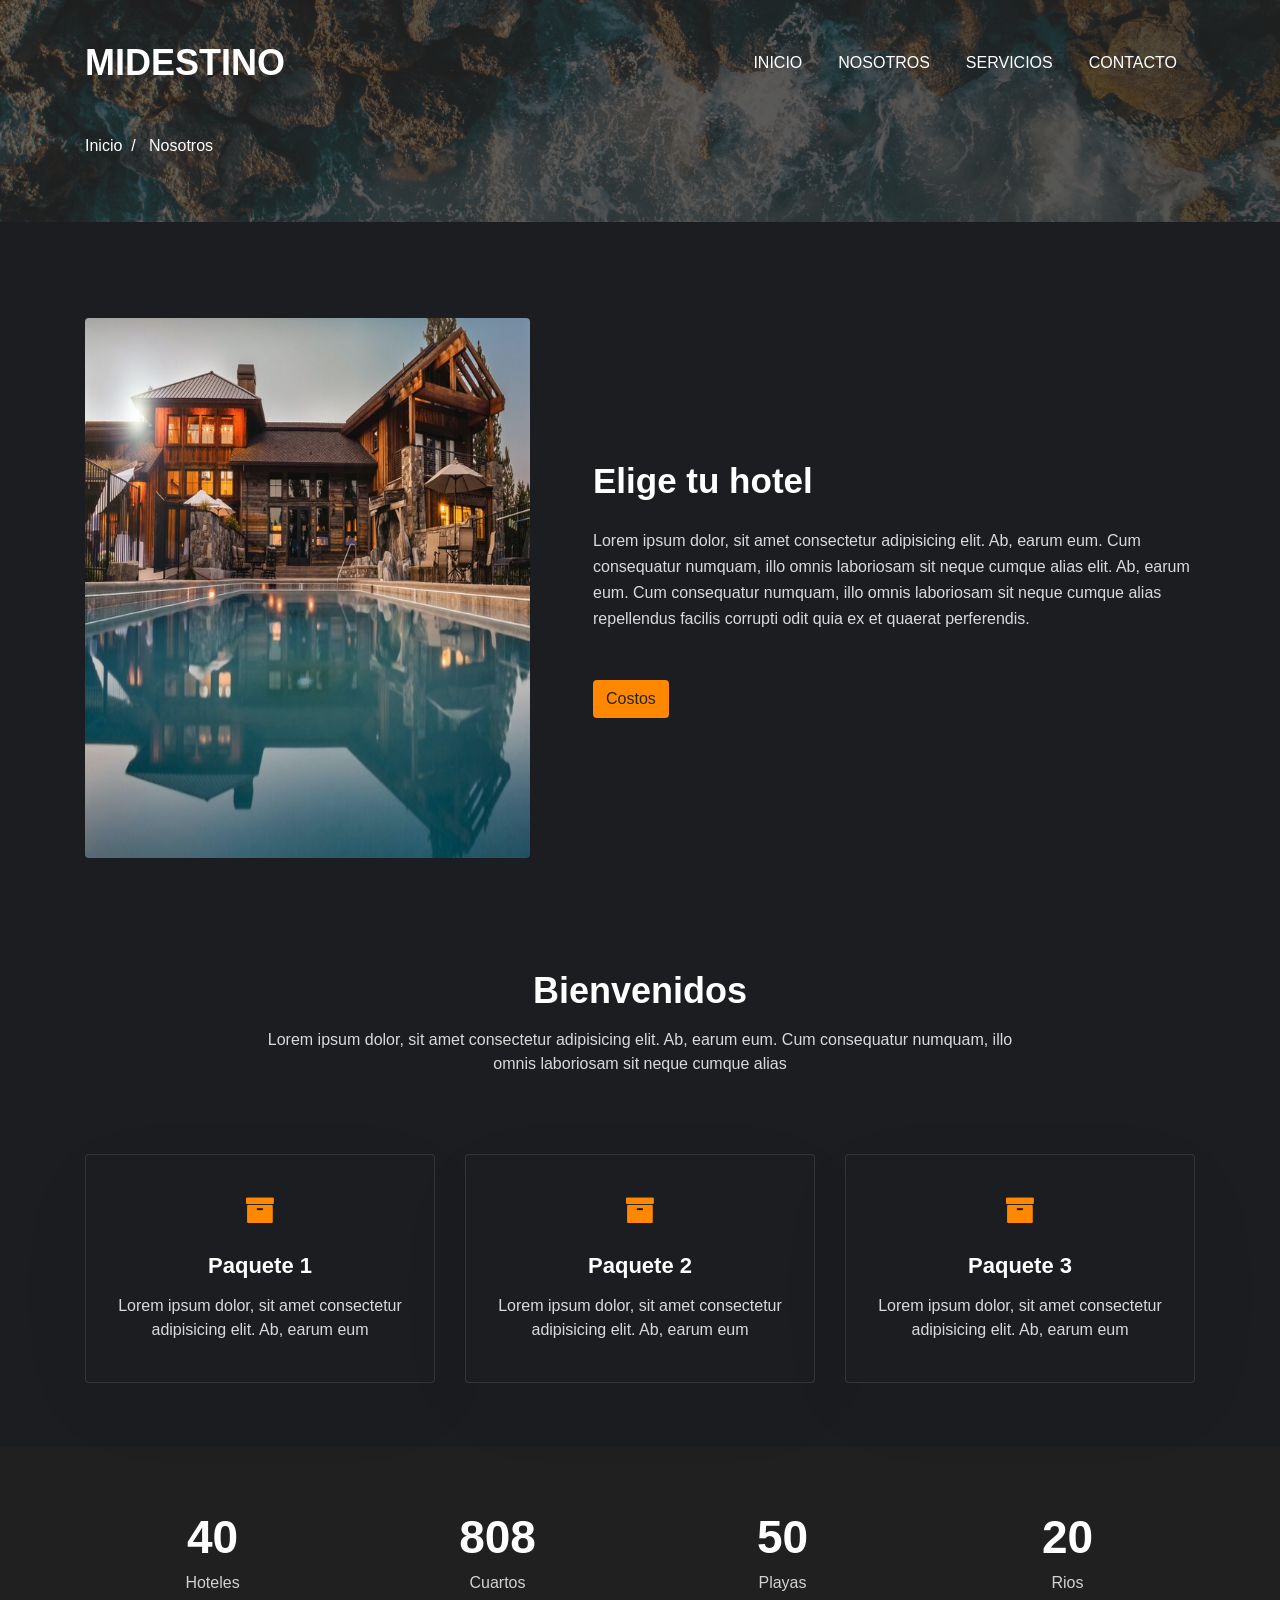
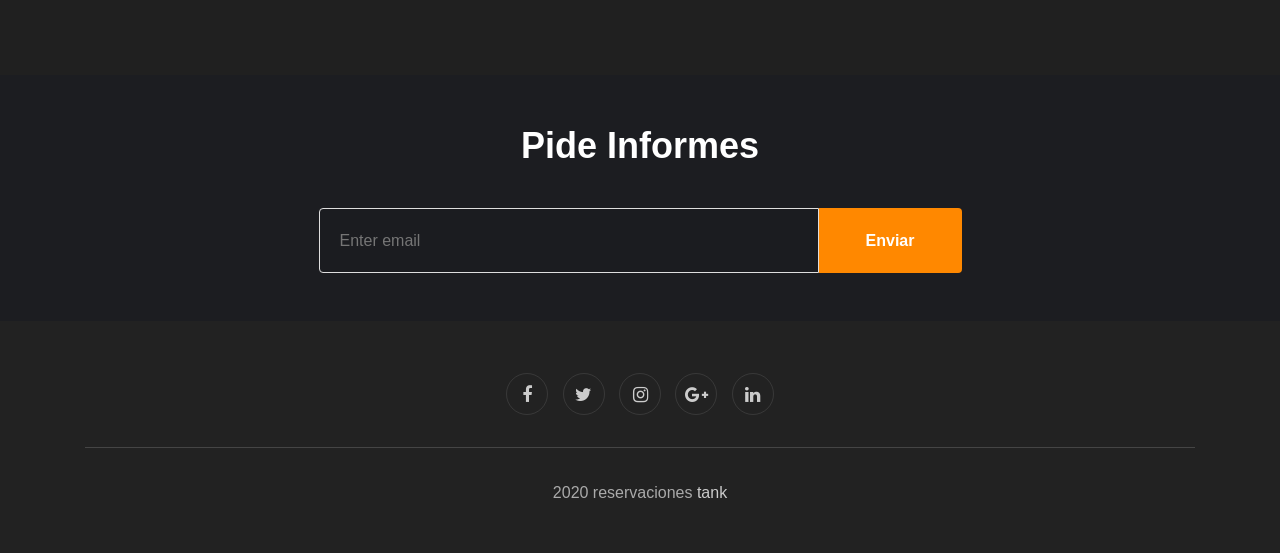
<file: about.html>
<!DOCTYPE html>
<html lang="en">
<head>
    <meta charset="UTF-8">
    <meta name="viewport" content="width=device-width, initial-scale=1.0">
    <title>Viajes</title>

    <link rel="stylesheet" href="css/style.css">

    <link rel="stylesheet" href="https://stackpath.bootstrapcdn.com/font-awesome/4.7.0/css/font-awesome.min.css" integrity="sha384-wvfXpqpZZVQGK6TAh5PVlGOfQNHSoD2xbE+QkPxCAFlNEevoEH3Sl0sibVcOQVnN" crossorigin="anonymous">
    <link rel="stylesheet" href="https://stackpath.bootstrapcdn.com/bootstrap/4.5.2/css/bootstrap.min.css" integrity="sha384-JcKb8q3iqJ61gNV9KGb8thSsNjpSL0n8PARn9HuZOnIxN0hoP+VmmDGMN5t9UJ0Z" crossorigin="anonymous">

</head>
<body>

    <section class="tank-bootstrap-header">
        <nav class="navbar navbar-expand-lg navbar-light py-lg-3 py-2">
            <div class="container">
                <a class="navbar-brand" href="index.html">MiDestino</a>
                <button class="navbar-toggler" type="button" 
                data-toggle="collapse" data-target="#navbarSupportedContent">
                    <span class="navbar-toggler-icon fa fa-bars"></span>
                </button>
                <div class="collapse navbar-collapse"  id="navbarSupportedContent" >
                    <ul class="navbar-nav ml-auto">
                        <li class="nav-item">
                            <a class="nav-link" href="index.html">Inicio</a>
                        </li>
                        <li class="nav-item">
                            <a class="nav-link" href="about.html">Nosotros</a>
                        </li>
                        <li class="nav-item">
                            <a class="nav-link" href="services.html">Servicios</a>
                        </li>
                        <li class="nav-item">
                            <a class="nav-link" href="contact.html">Contacto</a>
                        </li>
                    </ul>
                </div>
           </div> 
        </nav>
    </section>


    <section class="tank-about-breadcrum">
        <div class="breadcrum-bg">
            <div class="container py-5">
                <p><a href="index.html">Inicio</a>&nbsp; / &nbsp; Nosotros</p>
            </div>
        </div>
    </section>


    <div class="tank-content-photo-5 py-5" id="about">
        <div class="content-main pt-lg-5 pt-md-3 pd-0">
            <div class="container">
                <div class="row">
                    <div class="col-lg-5 content-photo">
                        <a href="#"><img src="images/22.jpg" class="img-fluid"></a>
                    </div>
                    <div class="col-lg-7 content-left mt-lg-0 mt-5 pl-lg-5">
                        <h3>Elige tu hotel</h3>
                        <p class="mb-0">Lorem ipsum dolor, sit amet consectetur adipisicing 
                            elit. Ab, earum eum. Cum consequatur numquam, illo omnis laboriosam 
                            sit neque cumque alias 
                            elit. Ab, earum eum. Cum consequatur numquam, illo omnis laboriosam 
                            sit neque cumque alias
                            repellendus facilis corrupti odit quia ex et quaerat perferendis.</p>
                            <a href="services.html" class="btn-theme2 btn mt-lg-5">Costos</a>
                    </div>
                </div>
            </div>
        </div>
    </div>


    <section id="services-1" class="py-5">
        <div class="container py-lg-3">
            <div class="heading text-center mx-auto">
                <h3 class="head">Bienvenidos</h3>
                <p class="my-3 head">Lorem ipsum dolor, sit amet consectetur adipisicing 
                    elit. Ab, earum eum. Cum consequatur numquam, illo omnis laboriosam 
                    sit neque cumque alias </p>
            </div>
            <div class="row mt-lg-5">
                <div class="col-lg-4 col-md-6 col-sm-12">
                    <div class="box-wrap">
                        <div class="icon">
                            <span class="fa fa-archive"></span>
                            <h4><a href="services.html">Paquete 1</a> </h4>
                            <p>Lorem ipsum dolor, sit amet consectetur adipisicing 
                                elit. Ab, earum eum</p>
                        </div>
                    </div>
                </div>
                <div class="col-lg-4 col-md-6 col-sm-12">
                    <div class="box-wrap">
                        <div class="icon">
                            <span class="fa fa-archive"></span>
                            <h4><a href="services.html">Paquete 2</a> </h4>
                            <p>Lorem ipsum dolor, sit amet consectetur adipisicing 
                                elit. Ab, earum eum</p>
                        </div>
                    </div>
                </div>
                <div class="col-lg-4 col-md-6 col-sm-12">
                    <div class="box-wrap">
                        <div class="icon">
                            <span class="fa fa-archive"></span>
                            <h4><a href="services.html">Paquete 3</a> </h4>
                            <p>Lorem ipsum dolor, sit amet consectetur adipisicing 
                                elit. Ab, earum eum</p>
                        </div>
                    </div>
                </div>
            </div>
        </div>
    </section>



    <section class="tank-specifications-9">
        <div class="main-t py-5" id="stats">
            <div class="container py-md-3">
                <div class="main-cont-wthree-fea row">
                    <div class="grids-speci1 col-lg-3 col-6">
                        <div class="spec-2 text-center">
                            <h3 class="title-spe">40</h3>
                            <p>Hoteles</p>
                        </div>
                    </div>
                    <div class="grids-speci1 midd-eff-spe col-lg-3 col-6">
                        <div class="spec-2 text-center">
                            <h3 class="title-spe">808</h3>
                            <p>Cuartos</p>
                        </div>
                    </div>
                    <div class="grids-speci1 las-but col-lg-3 col-6 mt-lg-0 mt-4">
                        <div class="spec-2 text-center">
                            <h3 class="title-spe">50</h3>
                            <p>Playas</p>
                        </div>
                    </div>
                    <div class="grids-speci1 las-t col-lg-3 col-6 mt-lg-0 mt-4">
                        <div class="spec-2 text-center">
                            <h3 class="title-spe">20</h3>
                            <p>Rios</p>
                        </div>
                    </div>
                </div>
            </div>
        </div>
    </section>


    <section class="tank-subscribe" id="subscribe">
        <div class="main-host py-5 text-center">
            <div class="container py-lg3">
                <div class="grids-forms">

                    <div class="main-midd">
                        <h3 class="global-title mx-auto">Pide informes</h3>
                    </div>

                    <div class="main-midd-2">
                        <form action="#" class="rightside-form">
                            <input type="email" placeholder="Enter email">
                            <button type="submit" class="btn">Enviar</button>
                        </form>
                    </div>

                </div>
            </div>
        </div>
    </section>




    <section class="tank-footer-29-main" id="footer">
        <div class="footer-29 text-center">
            <div class="container">
                <div class="main-social-footer-29">
                    <a href="#" class="facebook"><span class="fa fa-facebook"></span></a>
                    <a href="#" class="twitter"><span class="fa fa-twitter"></span></a>
                    <a href="#" class="instagram"><span class="fa fa-instagram"></span></a>
                    <a href="#" class="google-plus"><span class="fa fa-google-plus"></span></a>
                    <a href="#" class="linkedin"><span class="fa fa-linkedin"></span></a>
                </div>
                <div class="bottom-copies text-center">
                    <p class="copy-footer-29">2020 reservaciones <a href="#">tank</a></p>
                </div>
            </div>
        </div>
        <button onclick="topFunction()" id="movetop" title="Go to top">
        <span class="fa fa-angle-up"></span>
        </button>
            <script>
                window.onscroll = function() {
                    scrollFunction()
                };

                function scrollFunction() {
                    if(document.body.scrollTop > 20 || document.documentElement. scrollTop > 20) {
                        document.getElementById("movetop").style.display = "block";
                    }else{
                        document.getElementById("movetop").style.display = "none";
                    }
                }

                function topFunction () {
                    document.body.scrollTop = 0;
                    document.documentElement.scrollTop = 0;
                }
            </script>
    </section>

    


    <script>
        $(function(){
            $('.navbar-toggler').click(function(){
                $('body').toggleClass('noscroll');
            })

        });
    </script>



<script src="https://code.jquery.com/jquery-3.5.1.slim.min.js" integrity="sha384-DfXdz2htPH0lsSSs5nCTpuj/zy4C+OGpamoFVy38MVBnE+IbbVYUew+OrCXaRkfj" crossorigin="anonymous"></script>
<script src="https://cdn.jsdelivr.net/npm/popper.js@1.16.1/dist/umd/popper.min.js" integrity="sha384-9/reFTGAW83EW2RDu2S0VKaIzap3H66lZH81PoYlFhbGU+6BZp6G7niu735Sk7lN" crossorigin="anonymous"></script>
<script src="https://stackpath.bootstrapcdn.com/bootstrap/4.5.2/js/bootstrap.min.js" integrity="sha384-B4gt1jrGC7Jh4AgTPSdUtOBvfO8shuf57BaghqFfPlYxofvL8/KUEfYiJOMMV+rV" crossorigin="anonymous"></script>



    
</body>
</html>
</file>
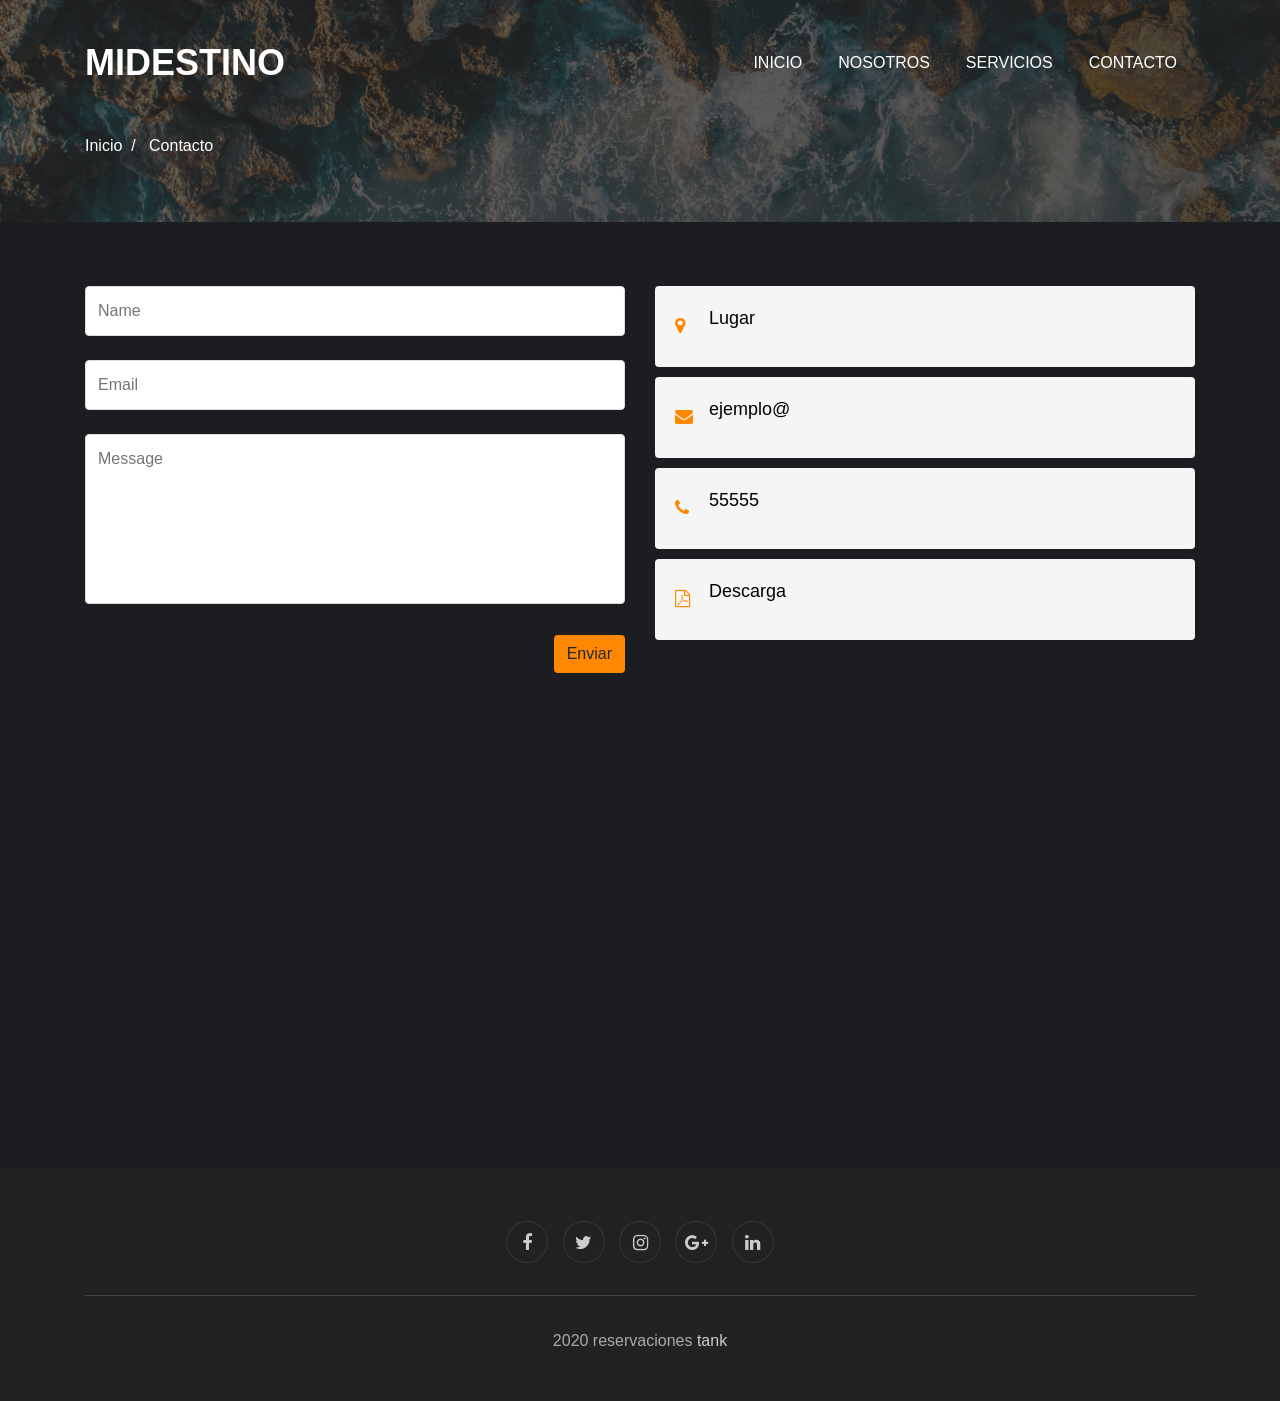
<file: contact.html>
<!DOCTYPE html>
<html lang="en">
<head>
    <meta charset="UTF-8">
    <meta name="viewport" content="width=device-width, initial-scale=1.0">
    <title>Viajes</title>

    <link rel="stylesheet" href="css/style.css">

    <link rel="stylesheet" href="https://stackpath.bootstrapcdn.com/font-awesome/4.7.0/css/font-awesome.min.css" integrity="sha384-wvfXpqpZZVQGK6TAh5PVlGOfQNHSoD2xbE+QkPxCAFlNEevoEH3Sl0sibVcOQVnN" crossorigin="anonymous">
    <link rel="stylesheet" href="https://stackpath.bootstrapcdn.com/bootstrap/4.5.2/css/bootstrap.min.css" integrity="sha384-JcKb8q3iqJ61gNV9KGb8thSsNjpSL0n8PARn9HuZOnIxN0hoP+VmmDGMN5t9UJ0Z" crossorigin="anonymous">

</head>
<body>


    <section class="tank-bootstrap-header">
        <nav class="navbar navbar-expand-lg navbar-light py-lg-3 py-2">
            <div class="container">
                <a class="navbar-brand" href="index.html">MiDestino</a>
                <button class="navbar-toggler" type="button" 
                data-toggle="collapse" data-target="#navbarSupportedContent">
                    <span class="navbar-toggler-icon fa fa-bars"></span>
                </button>
                <div class="collapse navbar-collapse"  id="navbarSupportedContent" >
                    <ul class="navbar-nav ml-auto">
                        <li class="nav-item">
                            <a class="nav-link" href="index.html">Inicio</a>
                        </li>
                        <li class="nav-item">
                            <a class="nav-link" href="about.html">Nosotros</a>
                        </li>
                        <li class="nav-item">
                            <a class="nav-link" href="services.html">Servicios</a>
                        </li>
                        <li class="nav-item">
                            <a class="nav-link" href="contact.html">Contacto</a>
                        </li>
                    </ul>
                </div>
           </div> 
        </nav>
    </section>


    <section class="tank-about-breadcrum">
        <div class="breadcrum-bg">
            <div class="container py-5">
                <p><a href="index.html">Inicio</a>&nbsp; / &nbsp; Contacto</p>
            </div>
        </div>
    </section>


    <section class="tank-contacts-12" id="contact">
        <div class="contact-top pt-5">
            <div class="container py-md-3">
                <div class="row cont-main-top">


                    <div class="contacts12-main col-lg-6">
                        <form action="#" class="main-input">
                            <div class="top-inputs d-grid">
                                <input type="text" placeholder="Name" required>
                            </div>
                            <input type="email" placeholder="Email" required>
                            <textarea placeholder="Message" required></textarea>
                            <div class="text-right">
                                <button type="submit" class="btn btn-theme2">Enviar</button>
                            </div>
                        </form>
                    </div>

                    <div class="contact col-lg-6 mt-lg-0 mt-5">
                        <div class="cont-subs">
                            <div class="cont-add">
                                <div class="cont-add-lft">
                                   <span class="fa fa-map-marker" aria-hidden="true"></span>
                                </div>
                                <div class="cont-add-rgt">
                                    <p class="contact-text-sub">Lugar</p>
                                </div>
                            </div>
                            <div class="cont-add add-2">
                                <div class="cont-add-lft">
                                   <span class="fa fa-envelope" aria-hidden="true"></span>
                                </div>
                                <div class="cont-add-rgt">
                                    <a href="#">
                                        <p class="contact-text-sub">ejemplo@</p>
                                    </a>
                                </div>
                            </div>
                            <div class="cont-add ">
                                <div class="cont-add-lft">
                                   <span class="fa fa-phone" aria-hidden="true"></span>
                                </div>
                                <div class="cont-add-rgt">
                                    <a href="#">
                                        <p class="contact-text-sub">55555</p>
                                    </a>
                                </div>
                            </div>
                            <div class="cont-add add-3">
                                <div class="cont-add-lft">
                                   <span class="fa fa-file-pdf-o" aria-hidden="true"></span>
                                </div>
                                <div class="cont-add-rgt">
                                    <a href="#">
                                        <p class="contact-text-sub">Descarga</p>
                                    </a>
                                </div>
                            </div>
                        </div>
                    </div>


                </div>
            </div>
            <div class="map">
                <iframe
                
                >
                <!--Aqui va el api de tu mapa adentro del iframe-->
                    
                </iframe>
            </div>
        </div>
    </section>




    <section class="tank-footer-29-main" id="footer">
        <div class="footer-29 text-center">
            <div class="container">
                <div class="main-social-footer-29">
                    <a href="#" class="facebook"><span class="fa fa-facebook"></span></a>
                    <a href="#" class="twitter"><span class="fa fa-twitter"></span></a>
                    <a href="#" class="instagram"><span class="fa fa-instagram"></span></a>
                    <a href="#" class="google-plus"><span class="fa fa-google-plus"></span></a>
                    <a href="#" class="linkedin"><span class="fa fa-linkedin"></span></a>
                </div>
                <div class="bottom-copies text-center">
                    <p class="copy-footer-29">2020 reservaciones <a href="#">tank</a></p>
                </div>
            </div>
        </div>
        <button onclick="topFunction()" id="movetop" title="Go to top">
        <span class="fa fa-angle-up"></span>
        </button>
            <script>
                window.onscroll = function() {
                    scrollFunction()
                };

                function scrollFunction() {
                    if(document.body.scrollTop > 20 || document.documentElement. scrollTop > 20) {
                        document.getElementById("movetop").style.display = "block";
                    }else{
                        document.getElementById("movetop").style.display = "none";
                    }
                }

                function topFunction () {
                    document.body.scrollTop = 0;
                    document.documentElement.scrollTop = 0;
                }
            </script>
    </section>

    


    <script>
        $(function(){
            $('.navbar-toggler').click(function(){
                $('body').toggleClass('noscroll');
            })

        });
    </script>






    
<script src="https://code.jquery.com/jquery-3.5.1.slim.min.js" integrity="sha384-DfXdz2htPH0lsSSs5nCTpuj/zy4C+OGpamoFVy38MVBnE+IbbVYUew+OrCXaRkfj" crossorigin="anonymous"></script>
<script src="https://cdn.jsdelivr.net/npm/popper.js@1.16.1/dist/umd/popper.min.js" integrity="sha384-9/reFTGAW83EW2RDu2S0VKaIzap3H66lZH81PoYlFhbGU+6BZp6G7niu735Sk7lN" crossorigin="anonymous"></script>
<script src="https://stackpath.bootstrapcdn.com/bootstrap/4.5.2/js/bootstrap.min.js" integrity="sha384-B4gt1jrGC7Jh4AgTPSdUtOBvfO8shuf57BaghqFfPlYxofvL8/KUEfYiJOMMV+rV" crossorigin="anonymous"></script>



    
</body>
</html>
</file>
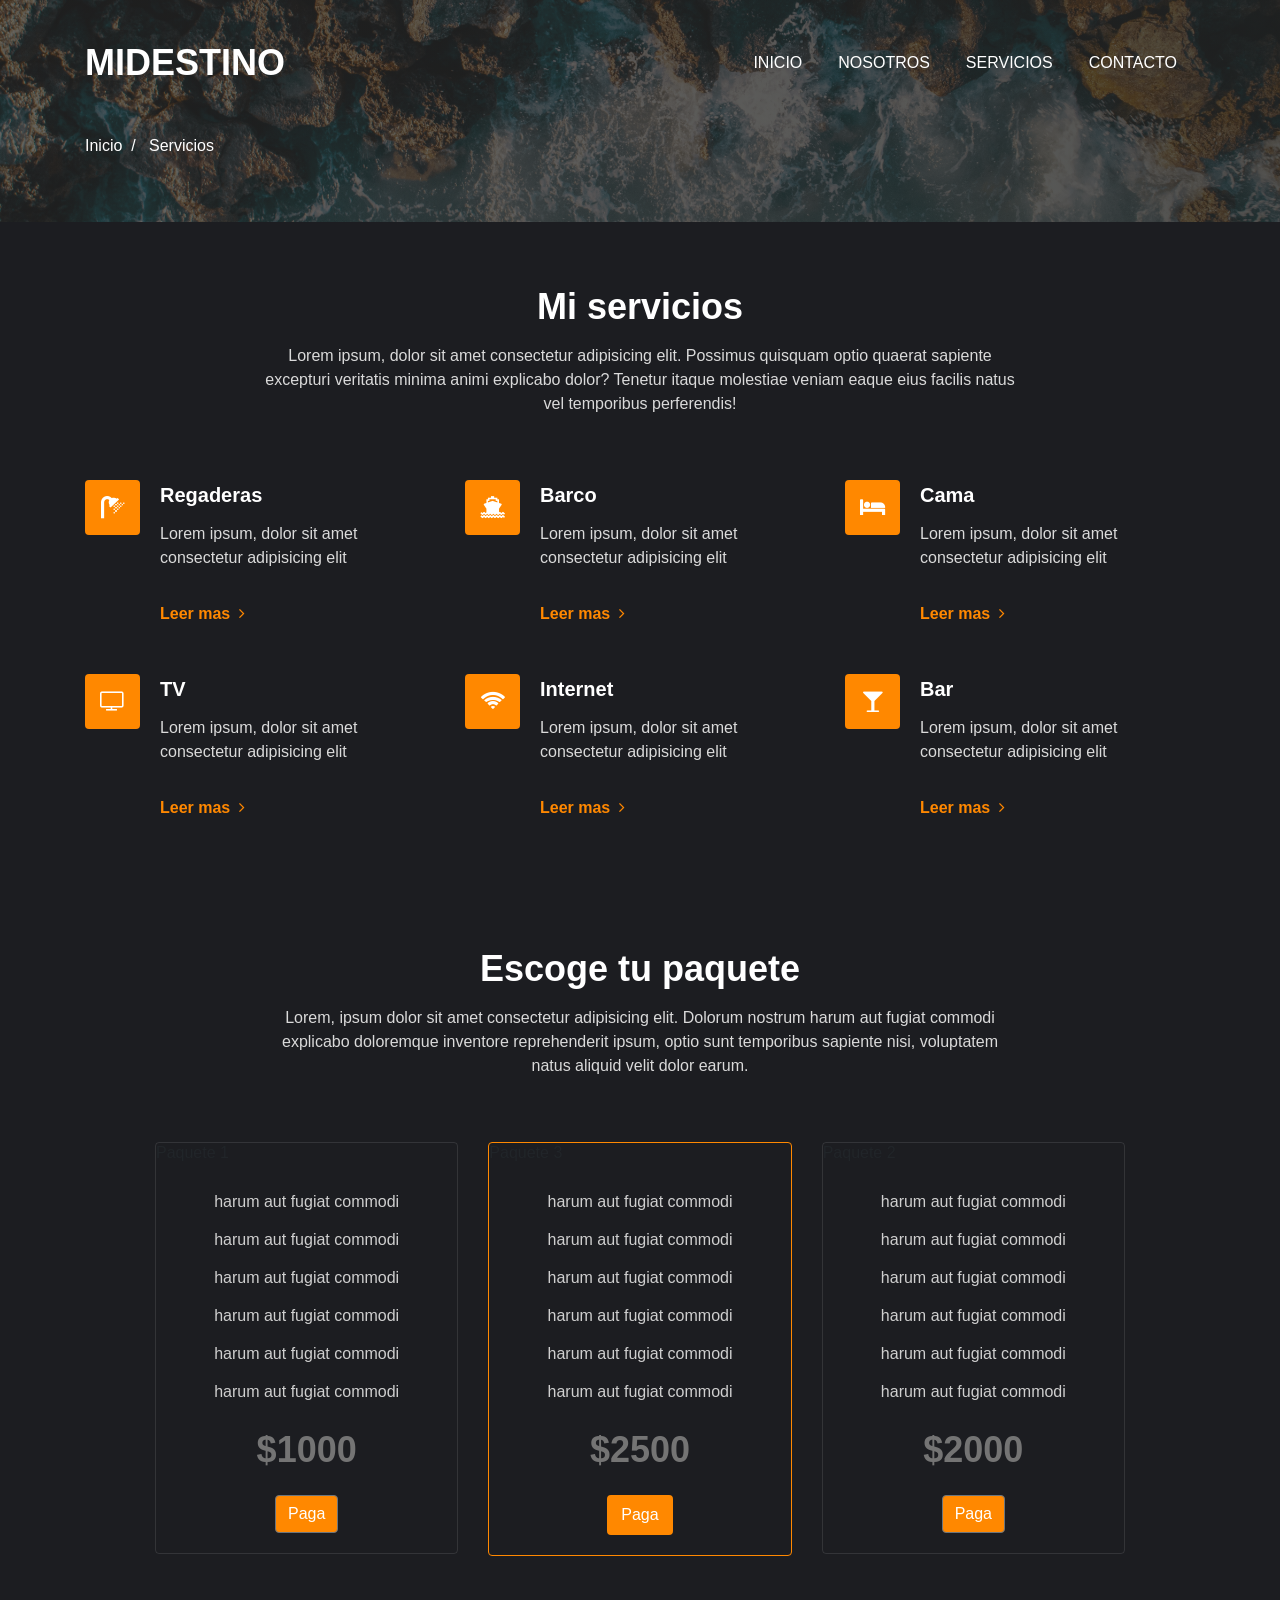
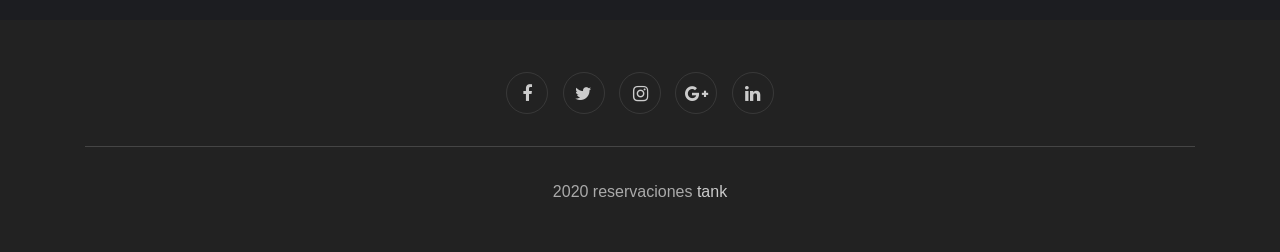
<file: services.html>
<!DOCTYPE html>
<html lang="en">
<head>
    <meta charset="UTF-8">
    <meta name="viewport" content="width=device-width, initial-scale=1.0">
    <title>Viajes</title>
    <link rel="stylesheet" href="css/style.css">

    <link rel="stylesheet" href="https://stackpath.bootstrapcdn.com/font-awesome/4.7.0/css/font-awesome.min.css" integrity="sha384-wvfXpqpZZVQGK6TAh5PVlGOfQNHSoD2xbE+QkPxCAFlNEevoEH3Sl0sibVcOQVnN" crossorigin="anonymous">
    <link rel="stylesheet" href="https://stackpath.bootstrapcdn.com/bootstrap/4.5.2/css/bootstrap.min.css" integrity="sha384-JcKb8q3iqJ61gNV9KGb8thSsNjpSL0n8PARn9HuZOnIxN0hoP+VmmDGMN5t9UJ0Z" crossorigin="anonymous">

</head>
<body>
    

    <section class="tank-bootstrap-header">
        <nav class="navbar navbar-expand-lg navbar-light py-lg-3 py-2">
            <div class="container">
                <a class="navbar-brand" href="index.html">MiDestino</a>
                <button class="navbar-toggler" type="button" 
                data-toggle="collapse" data-target="#navbarSupportedContent">
                    <span class="navbar-toggler-icon fa fa-bars"></span>
                </button>
                <div class="collapse navbar-collapse"  id="navbarSupportedContent" >
                    <ul class="navbar-nav ml-auto">
                        <li class="nav-item">
                            <a class="nav-link" href="index.html">Inicio</a>
                        </li>
                        <li class="nav-item">
                            <a class="nav-link" href="about.html">Nosotros</a>
                        </li>
                        <li class="nav-item">
                            <a class="nav-link" href="services.html">Servicios</a>
                        </li>
                        <li class="nav-item">
                            <a class="nav-link" href="contact.html">Contacto</a>
                        </li>
                    </ul>
                </div>
           </div> 
        </nav>
    </section>


    <section class="tank-about-breadcrum">
        <div class="breadcrum-bg">
            <div class="container py-5">
                <p><a href="index.html">Inicio</a>&nbsp; / &nbsp; Servicios</p>
            </div>
        </div>
    </section>



    <section class="tank-features-4">
        <div class="features py-5" id="services">
            <div class="container py-md-3">
                <div class="heading text-center mx-auto">
                    <h3 class="head">Mi servicios</h3>
                    <p class="my-3 head">Lorem ipsum, dolor sit amet consectetur adipisicing elit. Possimus quisquam 
                        optio quaerat sapiente excepturi veritatis minima animi explicabo dolor? Tenetur 
                        itaque molestiae veniam eaque eius facilis natus vel temporibus perferendis!</p>
                </div>
                <div class="fea-gd-vv row mt-5 pt-3">
                    <div class="float-lt feature-gd col-lg-4 col-md-6">
                        <div class="icon">
                            <span class="fa fa-shower"></span>
                        </div>
                        <div class="icon-info">
                            <h5><a href="#">Regaderas</a></h5>
                            <p>Lorem ipsum, dolor sit amet consectetur adipisicing elit</p>
                            <a href="#" class="red mt-3">Leer mas <span class="fa fa-angle-right pl-1">
                            </span></a>
                        </div>
                    </div>
                    <div class="float-mid feature-gd col-lg-4 col-md-6 mt-md-0 mt-5">
                        <div class="icon">
                            <span class="fa fa-ship"></span>
                        </div>
                        <div class="icon-info">
                            <h5><a href="#">Barco</a></h5>
                            <p>Lorem ipsum, dolor sit amet consectetur adipisicing elit</p>
                            <a href="#" class="red mt-3">Leer mas <span class="fa fa-angle-right pl-1">
                            </span></a>
                        </div>
                    </div>
                    <div class="float-rt feature-gd col-lg-4 col-md-6 mt-md-0 mt-5">
                        <div class="icon">
                            <span class="fa fa-bed"></span>
                        </div>
                        <div class="icon-info">
                            <h5><a href="#">Cama</a></h5>
                            <p>Lorem ipsum, dolor sit amet consectetur adipisicing elit</p>
                            <a href="#" class="red mt-3">Leer mas <span class="fa fa-angle-right pl-1">
                            </span></a>
                        </div>
                    </div>
                    <div class="float-lt feature-gd col-lg-4 col-md-6 mt-5">
                        <div class="icon">
                            <span class="fa fa-tv"></span>
                        </div>
                        <div class="icon-info">
                            <h5><a href="#">TV</a></h5>
                            <p>Lorem ipsum, dolor sit amet consectetur adipisicing elit</p>
                            <a href="#" class="red mt-3">Leer mas <span class="fa fa-angle-right pl-1">
                            </span></a>
                        </div>
                    </div>
                    <div class="float-mid feature-gd col-lg-4 col-md-6 mt-5">
                        <div class="icon">
                            <span class="fa fa-wifi"></span>
                        </div>
                        <div class="icon-info">
                            <h5><a href="#">Internet</a></h5>
                            <p>Lorem ipsum, dolor sit amet consectetur adipisicing elit</p>
                            <a href="#" class="red mt-3">Leer mas <span class="fa fa-angle-right pl-1">
                            </span></a>
                        </div>
                    </div>
                    <div class="float-rt feature-gd col-lg-4 col-md-6 mt-5">
                        <div class="icon">
                            <span class="fa fa-glass"></span>
                        </div>
                        <div class="icon-info">
                            <h5><a href="#">Bar</a></h5>
                            <p>Lorem ipsum, dolor sit amet consectetur adipisicing elit</p>
                            <a href="#" class="red mt-3">Leer mas <span class="fa fa-angle-right pl-1">
                            </span></a>
                        </div>
                    </div>
                </div>
            </div>
        </div>
    </section>


    <section class="tank-pricing-7" id="pricing">
        <div class="tank-pricing-7_sur py-5">
            <div class="container py-md-3">
                <div class="heading text-center mx-auto">
                    <h3 class="head">Escoge tu paquete</h3>
                    <p class="my-3 head">Lorem, ipsum dolor sit amet consectetur adipisicing elit. 
                        Dolorum nostrum harum aut fugiat commodi explicabo doloremque inventore reprehenderit ipsum, 
                        optio sunt temporibus sapiente nisi, voluptatem natus aliquid velit dolor earum.</p>
                </div>
                <div class="row tank-pricing-7-gd-top pt-3 mt-5">

                    <div class="col-lg-4 col-md-6 tank-pricing-7-gd-left">
                        <div class="tank-pricing-7 pric-7-1">
                            <h6>Paquete 1</h6>
                            <div class="tank-pricing-7-bottom">
                                <div class="ank-pricing-7-bottom-bottom">
                                    <ul class="links">
                                        <li class="tick-info">
                                            harum aut fugiat commodi
                                        </li>
                                        <li class="tick-info">
                                            harum aut fugiat commodi
                                        </li>
                                        <li class="tick-info">
                                            harum aut fugiat commodi
                                        </li>
                                        <li class="tick-info">
                                            harum aut fugiat commodi
                                        </li>
                                        <li class="tick-info">
                                            harum aut fugiat commodi
                                        </li>
                                        <li class="tick-info">
                                            harum aut fugiat commodi
                                        </li>
                                    </ul>
                                    <h3 class="title-sub mt-4">$1000</h3>
                                </div>
                                <div class="buy-button text-center mt-4">
                                    <a href="contact.html" class="btn btn-secondary btn-theme5">
                                        <div class="anim"></div><span>Paga</span>
                                    </a>
                                </div>
                            </div>
                        </div>
                    </div>
                    <div class="col-lg-4 col-md-6 mt-md-0 mt-4 tank-pricing-7-gd-left active">
                        <div class="tank-pricing-7 pric-7 active">
                            <h6>Paquete 3</h6>
                            <div class="tank-pricing-7-bottom">
                                <div class="ank-pricing-7-bottom-bottom">
                                    <ul class="links">
                                        <li class="tick-info">
                                            harum aut fugiat commodi
                                        </li>
                                        <li class="tick-info">
                                            harum aut fugiat commodi
                                        </li>
                                        <li class="tick-info">
                                            harum aut fugiat commodi
                                        </li>
                                        <li class="tick-info">
                                            harum aut fugiat commodi
                                        </li>
                                        <li class="tick-info">
                                            harum aut fugiat commodi
                                        </li>
                                        <li class="tick-info">
                                            harum aut fugiat commodi
                                        </li>
                                    </ul>
                                    <h3 class="title-sub mt-4">$2500</h3>
                                </div>
                                <div class="buy-button text-center mt-4">
                                    <a href="contact.html" class="btn btn-secondary btn-theme5 active">
                                        <div class="anim"></div><span>Paga</span>
                                    </a>
                                </div>
                            </div>
                        </div>
                    </div>
                    <div class="col-lg-4 col-md-6 mt-lg-0 mt-4 tank-pricing-7-gd-left ">
                        <div class="tank-pricing-7 pric-7-2 ">
                            <h6>Paquete 2</h6>
                            <div class="tank-pricing-7-bottom">
                                <div class="ank-pricing-7-bottom-bottom">
                                    <ul class="links">
                                        <li class="tick-info">
                                            harum aut fugiat commodi
                                        </li>
                                        <li class="tick-info">
                                            harum aut fugiat commodi
                                        </li>
                                        <li class="tick-info">
                                            harum aut fugiat commodi
                                        </li>
                                        <li class="tick-info">
                                            harum aut fugiat commodi
                                        </li>
                                        <li class="tick-info">
                                            harum aut fugiat commodi
                                        </li>
                                        <li class="tick-info">
                                            harum aut fugiat commodi
                                        </li>
                                    </ul>
                                    <h3 class="title-sub mt-4">$2000</h3>
                                </div>
                                <div class="buy-button text-center mt-4">
                                    <a href="contact.html" class="btn btn-secondary btn-theme5">
                                        <div class="anim"></div><span>Paga</span>
                                    </a>
                                </div>
                            </div>
                        </div>
                    </div>

                </div>
            </div>
        </div>
    </section>


    <section class="tank-footer-29-main" id="footer">
        <div class="footer-29 text-center">
            <div class="container">
                <div class="main-social-footer-29">
                    <a href="#" class="facebook"><span class="fa fa-facebook"></span></a>
                    <a href="#" class="twitter"><span class="fa fa-twitter"></span></a>
                    <a href="#" class="instagram"><span class="fa fa-instagram"></span></a>
                    <a href="#" class="google-plus"><span class="fa fa-google-plus"></span></a>
                    <a href="#" class="linkedin"><span class="fa fa-linkedin"></span></a>
                </div>
                <div class="bottom-copies text-center">
                    <p class="copy-footer-29">2020 reservaciones <a href="#">tank</a></p>
                </div>
            </div>
        </div>
        <button onclick="topFunction()" id="movetop" title="Go to top">
        <span class="fa fa-angle-up"></span>
        </button>
            <script>
                window.onscroll = function() {
                    scrollFunction()
                };

                function scrollFunction() {
                    if(document.body.scrollTop > 20 || document.documentElement. scrollTop > 20) {
                        document.getElementById("movetop").style.display = "block";
                    }else{
                        document.getElementById("movetop").style.display = "none";
                    }
                }

                function topFunction () {
                    document.body.scrollTop = 0;
                    document.documentElement.scrollTop = 0;
                }
            </script>
    </section>

    


    <script>
        $(function(){
            $('.navbar-toggler').click(function(){
                $('body').toggleClass('noscroll');
            })

        });
    </script>





    
<script src="https://code.jquery.com/jquery-3.5.1.slim.min.js" integrity="sha384-DfXdz2htPH0lsSSs5nCTpuj/zy4C+OGpamoFVy38MVBnE+IbbVYUew+OrCXaRkfj" crossorigin="anonymous"></script>
<script src="https://cdn.jsdelivr.net/npm/popper.js@1.16.1/dist/umd/popper.min.js" integrity="sha384-9/reFTGAW83EW2RDu2S0VKaIzap3H66lZH81PoYlFhbGU+6BZp6G7niu735Sk7lN" crossorigin="anonymous"></script>
<script src="https://stackpath.bootstrapcdn.com/bootstrap/4.5.2/js/bootstrap.min.js" integrity="sha384-B4gt1jrGC7Jh4AgTPSdUtOBvfO8shuf57BaghqFfPlYxofvL8/KUEfYiJOMMV+rV" crossorigin="anonymous"></script>


</body>
</html>
</file>
<file: css/style.css>
:root {
    --theme-color:#dab200;
    --secondary-color:#ff8800;
    --opposite-color:#ff8800;
    --text-color:#dadada;
    --title-color:#ffffff;
    --white-color:#ffffff;
    --light-bg-color:#f6f6f6;
    --bg-color:#1c1d21;
}

html {
    scroll-behavior: smooth;
}

.noscroll {
    overflow: hidden;
    height: 100vh;
}

body,
html {
    background: var(--bg-color)!important;
    margin: 0;
    padding: 0;
    font-family: sans-serif;
}

* {
    box-sizing: border-box;
}

.clear {
    clear: both;
}

.img-responsive {
    max-width: 100%;
    display: block;
}

.d-grid {
    display: grid;
}

.d-flex {
    display: flex;
    
}

button,
input,
select {
    outline: none;
    font-family: sans-serif;
}


button,
.btn,
select {
    cursor: pointer;
    font-family: sans-serif;
    background: var(--secondary-color)!important;
}

a,
a:hover {
    text-decoration: none;
    transition: 0.3s ease;
}

iframe {
    border: none;
}
ul {
    margin: 0;
    padding: 0;
}

h1,
h2,
h3,
h4,
h5,
h6 {
    margin: 0;
    padding: 0;
    font-family: sans-serif;
}

p {
    margin: 0;
    padding: 0;
}

span.diff {
    color: var(--secondary-color);
}

.btn-theme {
    padding: 12px 30px;
    color: #222222;
    font-size: 16px;
    text-transform: uppercase;
    font-weight: 600;
    transition: 0.3s ease-in;
    border: 0;
}

.btn-theme:hover {
    background: var(--theme-color);
    outline: none;

}


.btn-secondary:focus,
.btn-secondary.focus {
    background-color: none !important;
    border-color: none !important;
    box-shadow: none !important;
}

.btn-theme1 {
    padding: 8px 16px;
    color: #fff;
    font-size: 14px;
    text-transform: uppercase;
    font-weight: 600;
    transition: 0.3s ease-in;
    border: 0;
}

.btn-theme1:hover {
    background: var(--theme-color);
    outline: none;
}

.btn-secondary:focus,
.btn-secondary.focus {
    background-color: none !important;
    border-color: none !important;
    box-shadow: none !important;
}

.btn-theme1:focus {
    border-color: none !important;
}

.btn-theme2 {
    padding: 10px 30px;
    color: #fff;
    font-size: 16px;
    text-transform: capitalize;
    font-weight: 600;
    transition: 0.3s ease-in;
    border: 2px solid var(--opposite-color);
    background: var(--opposite-color);
}
.btn-theme2:hover {
    background: var(--theme-color);
    border: 2px solid var(--theme-color);
    color: var(--white-color);
}

.btn-theme2:focus {
    border-color: none !important;
}

.btn-theme3 {
    padding: 10px 24px;
    color: #222222;
    font-size: 16px;
    text-transform: capitalize;
    font-weight: 600;
    transition: 0.3s ease-in;
    border: 2px solid var(--opposite-color);
    background: var(--opposite-color);
}
.btn-theme3:hover {
    background: var(--theme-color);
    border: 2px solid var(--theme-color);
    color: #fff;
}

.btn-theme3:focus {
    border-color: none !important;
}

.btn-theme4 {
    padding: 8px 16px;
    color: #222222;
    font-size: 16px;
    text-transform: capitalize;
    font-weight: 600;
    transition: 0.3s ease-in;
    border: 2px solid var(--opposite-color);
    background: var(--opposite-color);
}
.btn-theme4:hover {
    background: var(--theme-color);
    border: 2px solid var(--theme-color);
    color: #fff;
}

.btn-theme5:focus {
    border-color: none !important;
}

.btn-theme5 {
    padding: 10px 30px;
    color: #222222;
    font-size: 16px;
    text-transform: capitalize;
    font-weight: 600;
    transition: 0.3s ease-in;
    border: 2px solid #747474;
    background: #747474;
}

.btn-theme5:hover {
    background: var(--theme-color);
    border: 2px solid var(--theme-color);
    color: var(--white-color);
}

.btn-theme2:focus {
    border-color: none !important;
}


.btn-secondary:focus,
.btn-secondary.focus {
    background-color: none !important;
    border-color: none !important;
    box-shadow: none !important;
}

a.red {
    font-size: 16px;
    font-weight: 600;
    color: var(--opposite-color);
    display: inline-block;
}

a.red:hover {
    color: var(--theme-color);
}

.heading {
    max-width: 750px;
}

.heading h3 {
    font-size: 36px;
    line-height: 42px;
    color: var(--title-color);
    font-weight: 600;
}

.heading p {
    color: var(--text-color);
    font-size: 16px;
    line-height: 24px;
}

h4.sub-title {
    font-size: 18px;
    margin: 0;
    text-align: center;
}

@media (max-width: 414px) {
    .heading h3 {
        font-size: 30px;
        line-height: 36px;
    }
}

.tank-bootstrap-header .navbar-expand-lg
.navbar-nav .dropdown-menu {
    transform: translateX(-50px);
}

.tank-bootstrap-header .navbar-expand-lg
.navbar-nav .dropdown-menu:before {
    content: "";
    width: 10px;
    height: 10px;
    background: var(--white-color);
    border: 1px #d5d5d5ee solid;
    display: block;
    border-right: none;
    border-bottom: none;
    transform: translateX(-50%) rotateZ(45deg);
    position: absolute;
    top: -6px;
    left: 49%;
    z-index: 1001;
}

.tank-bootstrap-header .dropdown-toggle::after {
    margin-left: 0.1em;
    border-top: 0.3em solid;
    border-right: 0.2em solid transparent;
    border-left: 0.2em solid transparent;
    vertical-align: middle;
    
}

.tank-bootstrap-header .dropdown-item:hover,
.tank-bootstrap-header .dropdown-item:focus {
    color: var(--opposite-color);
    text-decoration: none;
    background-color: transparent;
}

.tank-bootstrap-header nav.navbar {
    position: absolute;
    z-index: 9;
    width: 100%;
    margin: 0 auto;
    top: 20px;
    left: 0;
    right: 0;
}

.tank-bootstrap-header .form-inline .search {
    display: inline-block;
    width: 100%;
    vertical-align: middle;
    font-style: normal;
    font-weight: normal;
    padding-left: 15px;
    padding-right: 15px;
    padding-top: 10px;
    padding-bottom: 10px;
    background: transparent;
    outline: none;
    border-radius: 4px;
    font-size: 16px;
    -webkit-appearance: none;
    border: 1px solid "dedede";
    padding-right: 38px;
    
}

.tank-bootstrap-header button.btn-search {
    right: 0;
    color: #fff;
}

.tank-bootstrap-header a.navbar-brand {
    color: var(--white-color);
    font-weight: bold;
    font-size: 36px;
    padding: 0;
    text-transform: uppercase;
    font-family: sans-serif;
}

.tank-bootstrap-header a.navbar-brand span {
    font-size: 36px;
    color: var(--secondary-color);
}

.tank-bootstrap-header .navbar {
    padding: 0;
}

.tank-bootstrap-header .navbar-light .navbar-brand:hover,
.tank-bootstrap-header .navbar-light .navbar-brand:hover:focus {
    color: var(--white-color);
}

.tank-bootstrap-header .navbar-light .navbar-nav .show > .nav-link,
.tank-bootstrap-header .navbar-light .navbar-nav .active > .nav-link,
.tank-bootstrap-header .navbar-light .navbar-nav .nav-link.show,
.tank-bootstrap-header .navbar-light .navbar-nav .nav-link.active {
    color: var(--opposite-color);
}

.tank-bootstrap-header .navbar-light .navbar-nav .nav-link:hover,
.tank-bootstrap-header .navbar-light .navbar-nav .nav-link:focus {
    color: var(--secondary-color);
}

.tank-bootstrap-header .navbar-light .navbar-nav .nav-link{
    color: var(--white-color);
    text-transform: uppercase;
}

.tank-bootstrap-header li.nav-item {
    margin: 0px 10px;
}

.tank-bootstrap-header li.nav-item:nth-child(6){
    margin-right: 0px;
}

.tank-bootstrap-header .navbar-toggler {
   
    padding: 0.25rem 0.6rem;
    font-size: 1rem;
    background-color: var(--opposite-color);
    border: none;
    outline: none;
}

.tank-bootstrap-header .navbar-toggler:hover {
    background-color: var(--theme-color);
}

.tank-bootstrap-header .search::placeholder {
    color: #fff;
    opacity: 1;
}

@media (max-width: 992px) {

    .tank-bootstrap-header .navbar-light .navbar-nav .show > .nav-link,
.tank-bootstrap-header .navbar-light .navbar-nav .active > .nav-link,
.tank-bootstrap-header .navbar-light .navbar-nav .nav-link.show,
.tank-bootstrap-header .navbar-light .navbar-nav .nav-link.active {
    color: var(--opposite-color);
    
}

.tank-bootstrap-header .navbar-light .navbar-nav .nav-link {
    color: #000;
}

.tank-bootstrap-header span.navbar-toggler-icon.fa.fa-bars {
    padding-top: 4px;
}

.tank-bootstrap-header .navbar-light .navbar-toggler-icon {
    background-image: none !important;
    color: #fff;
}

.tank-bootstrap-header .navbar-expand-lg .navbar-nav .dropdown-menu {
    transform: translateX(0px);
}

.tank-bootstrap-header .navbar-expand-lg .navbar-nav .dropdown-menu:before{
    top: -5px;
    left: 4%;
}

.tank-bootstrap-header div#navbarSupportedContent {
    background: var(--title-color);
    padding: 10px;
    border-radius: 4px;
    position: relative;
    border: 1px rgba(0, 0, 0, 0.09) solid;
    max-height: calc(100vh - 120px);
    overflow: auto;
}

}


@media (max-width: 569px) {
    .tank-bootstrap-header nav.navbar {
        padding: 0 15px;
    }
}

@media (max-width: 320px) {
    .tank-bootstrap-header a.navbar-brand {
        font-size: 28px;
    }
    .tank-bootstrap-header .navbar-brand {
        margin-right: 0rem;
    }
}

.tank-header-4 {
    background: #000;
}

.tank-header-4 .button span.fa {
    color: var(--opposite-color);
}

.tank-header-4 a.brand-logo span.fa {
    color: var(--opposite-color);
}

.tank-header-4 #headers4-block {
    margin: 0px auto;
    padding: 10px 0;
}

.tank-header-4 .header-align {
    grid-template-columns: auto 1fr;
    align-items: center;
    grid-gap: 40px;
}


.tank-header-4 a.brand-logo {
    color: var(--white-color);
    font-weight: bold;
    font-size: 36px;
}

.tank-header-4 input#nav {
    display: none;
}

.tank-header-4 label.nav {
    display: none;
}

.tank-header-4 ul.nav-links li {
    display: inline-block;
    font-weight: 400;
}

.tank-header-4 ul.nav-links li:last-child{
    margin-left: auto;
}

.tank-header-4 ul.nav-links li a {
    font-size: 15px;
    color: #3b5266;
    text-decoration: none;
    padding: 0px 17px;
    display: block;
}

.tank-header-4 ul.nav-links li a:hover {
    color: #000000;
}

.tank-header-4 a.actionbg {
    font-size: 16px;
    text-align: center;
    color: var(--btn-color);
    background: var(--white-color);
    width: 90px;
    height: 37px;
    line-height: 37px;
    display: inline-block;
    border-radius: 3px;
}

.tank-header-4 a.actionbg:hover{
    color: #ffffff;
    background: var(--opposite-color);
}

.tank-header-4 .toggle-2,
.tank-header-4 .toggle,
.tank-header-4 [id^="drop"] {
    display: none;
}

.tank-header-4 nav {
    margin-left: auto;
    padding: 0;
    margin-top: 0px;
}

.tank-header-4 #logo a {
    float: left;
}

.tank-header-4 #logo a img {
    height: 30px;
}

.tank-header-4 nav:after{
    content: "";
    display: table;
    clear: both;
}


.tank-header-4 nav ul {
    padding: 0;
    margin: 0;
    list-style: none;
    position: relative;
}

.tank-header-4 nav ul ul:before{
    content: "";
    width: 10px;
    height: 10px;
    background: var(--white-color);
    border-left: 1px var(--white-color) solid;
    border-top: 1px var(--white-color) solid;
    display: block;
    transform: translateX(-50%) rotateZ(45deg);
    position: absolute;
    top: -6px;
    left: 49%;
    z-index: 1001;
}

.tank-header-4 .form-inline .search {
    display: inline-block;
    width: 100%;
    vertical-align: middle;
    font-style: normal;
    font-weight: normal;
    padding-left: 15px;
    padding-right: 15px;
    padding-top: 10px;
    padding-bottom: 10px;
    background: transparent;
    outline: none;
    border-radius: 4px;
    font-size: 16px;
    -webkit-appearance:none;
    border: 1px solid #dedede;
    padding-right: 38px;

}

.tank-header-4 button.btn-search {
    right: 0;
    color: #fff;
}

.tank-header-4 .search::placeholder {
    color: #fff;
    opacity: 1;
}


.tank-header-4 nav ul li {
    display: inline-block;
    margin: 0px 15px;
    position: relative;
}

.tank-header-4 nav ul li:last-child {
    margin-right: 0px;
}


.tank-header-4 nav a {
    font-weight: 400;
    display: inline-block;
    transition: none;
    font-style: normal;
    font-weight: normal;
    font-size: 16px;
    line-height: 25px;
    color: var(--white-color);
    text-transform: capitalize;
}

.tank-header-4 .angle-dropdown {
    display: inline-block;
    width: 0;
    height: 0;
    margin-left: 0.1em;
    vertical-align: 0.16em;
    content: "";
    border-top: 0.3em solid var(--white-color);
    border-right: 0.2em solid transparent;
    border-bottom: 0;
    border-left: 0.2em solid transparent;
}


.tank-header-4 .angle-dropdown-sub {
    display: inline-block;
    width: 0;
    height: 0;
    margin-left: 0.1em;
    vertical-align: 0.16em;
    content: "";
    border-top: 0.3em solid #ffffff;
    border-right: 0.2em solid transparent;
    border-bottom: 0;
    border-left: 0.2em solid transparent;
    transform: rotate(-90deg);
}

.tank-header-4 nav a:hover {
    color: var(--opposite-color);
}

.tank-header-4 nav ul ul {
    display: none;
    position: absolute;
    top: 64px;
    left: -50px;
    padding:10px 20px;
    background: #ffffff;
    z-index: 999;
    box-shadow: 0 0px 6px 0 rgba(0, 0, 0, 0.1);
    border-radius: 6px;
    transform: translateX(-50px);
}

.tank-header-4 nav ul ul ul {
    display: none;
    position: absolute;
    top: 0px;
    left: 160px;
    width: 160px;
    background: var(--btn-color);
    z-index: 999;
    border: 1px solid var(--btn-color);
    box-shadow: 0 0px 6px 0 rgba(0, 0, 0, 0.1);
    border-left: 0px solid var(--theme-color);
    border-radius: 3px;
}

.tank-header-4 nav ul li:hover > ul {
    display: inherit;
}
.tank-header-4 nav ul ul li {
    width: 175px;
    float: none;
    display: list-item;
    position: relative;
    margin: 2px 0;
}

.tank-header-4 nav ul ul li a {
    display: block;
    padding: 5px 12px;
    color: var(--title-color);
    text-transform: capitalize;
}

.tank-header-4 nav a {
    padding: 20px 0;
}

.tank-header-4 nav ul ul li a:hover {
    background: transparent;
    transition: 0.3s ease;
}

.tank-header-4 nav ul ul ul li {
    position: relative;
    top: 0;
    left: 0px;
}

.tank-header-4 li > a:only-child:after {
    content: "";
}

@media all and (max-width: 1080px) {
    .tank-header-4 .header-align {
        grid-gap: 25px;
    }
}


@media all and (max-width: 992px) {
    .tank-header-4 .navigation {
        float: none;
    }

    .tank-header-4 a.actionbg {
        display: none;
    }

    .tank-header-4 .logo {
        float: left;
    }

    .tank-header-4 .nav-mobile-block {
        display: block !important;
    }
    .tank-header-4 nav a.border-left {
        border-left: none !important;
    }

    .tank-header-4 .toggle + a,
    .tank-header-4 .menu {
        display: none;
    }

    .tank-header-4 .toggle {
        display: block;
        text-decoration: none;
        border: none;
        float: right;
        margin-bottom: 0;
        cursor: pointer;
        color: var(--white-color);
        background: var(--opposite-color);
        padding: 4px 10px;
        border-radius: 3px;
        margin-top: 12px;
    }
    .tank-header-4 .menu .toggle {
        float: none;
        margin: auto;
        padding: 5px 0;
        font-weight: normal;
        font-size: 15px;
        background: transparent;
        color: #111;
    }
    .tank-header-4 .toggle:hover{
        opacity: 0.8;
        transition: 0.5s all;
    }
    .tank-header-4 [id^="drop"]:checked + ul {
        display: block;
        padding: 10px 15px;
        background: var(--theme-color);
        width: 100%;
        border-radius: 4px;
    }
    .tank-header-4 ul.menu {
        overflow-y: scroll;
        z-index: 9999;
    }
    .tank-header-4 nav ul ul::-webkit-scrollbar,
    .tank-header-4 .header-4 ul.menu::-webkit-scrollbar{
        width: 4px;
    }
    .tank-header-4 nav ul ul::-webkit-scrollbar-track,
    .tank-header-4 .header-4 ul.menu::-webkit-scrollbar-track {
        box-shadow: inset 0 0 5px #ffffff;
        border-radius: 5px;
    }
    .tank-header-4 nav ul ul::-webkit-scrollbar-thumb,
    .tank-header-4 .header-4 ul.menu::-webkit-scrollbar-thumb {
        background: rgba(82, 82, 82, 0.4);
    }
    .tank-header-4 nav ul {
        float: right;
    }

    .tank-header-4 nav {
        margin: 0 0 0 0px;
        order: 3;
    }
    .tank-header-4 nav ul li {
        display: block;
        width: 100%;
        margin: 0;
    }
    .tank-header-4 nav a:hover,
    .tank-header-4 nav ul ul ul a {
        background-color: transparent;
    }
    .tank-header-4 nav ul ul {
        float: none;
        position: static;
        color: #ffffff;
        left: 0;
        transform: translateX(0px);
    }

    .tank-header-4 nav ul ul li:hover > ul,
    .tank-header-4 nav ul li:hover >  ul {
        display: none;
    }
    .tank-header-4 nav ul ul li {
        display: block;
        width: 100%;
        padding: 0;
    }
    .tank-header-4 nav ul ul ul li {
        position: static;
    }
    .tank-header-4 .navigation nav a {
        margin: 8px 0;
    }
    .tank-header-4 label.toggle.toggle-2,
    .tank-header-4 label.toggle.toggle-3,
    .tank-header-4 label.toggle.toggle-4,
    .tank-header-4 label.toggle.toggle-5,
    .tank-header-4 label.toggle.toggle-6 {
        display: block;
        transition: none;
        font-style: normal;
        font-weight: normal;
        font-size: 16px;
        line-height: 24px;
        text-transform: capitalize;
        color: #fff;
    }
    .tank-header-4 label.toggle.toggle-2:hover,
    .tank-header-4 label.toggle.toggle-3:hover,
    .tank-header-4 label.toggle.toggle-4:hover,
    .tank-header-4 label.toggle.toggle-5:hover,
    .tank-header-4 label.toggle.toggle-6:hover {
        color: var(--opposite-color);
    }
    .tank-header-4 nav ul ul {
        margin-top: 10px;
        background: #fff !important;
    }
    .tank-header-4 nav ul ul ul{
        border: 1px solid #bc4a16;
        box-shadow: 0 0px 6px 0 #bc4a16;
        position: static;
    }
    .tank-header-4 nav ul ul li a {
        padding: 5px 0px;
    }

    .tank-header-4 .angle-dropdown-sub {
        transform: rotate(0deg);
        border-top: 0.3em solid #ffffff;
    }

    .tank-header-4 .button span.fa {
        font-size: 20px;
    }
    .tank-header-4 nav ul ul li a:hover{
        background: transparent;
        transition: 0.3s ease;
    }
    .tank-header-4 nav a {
        display: block;
        color: #fff;
    }
    .tank-header-4 nav a:hover{
        color: var(--opposite-color);
    }
    .tank-header-4 .angle-dropdown {
        border-top: 0.3em solid #fff; 
    }
    .tank-header-4 #headers4-block {
        padding: 10px 0;
    }
    .tank-header-4 nav a {
        padding: 4px 0;
    }
    .tank-header-4 nav ul ul:before {
        content: "";
        width: 10px;
        height: 10px;
        background: #fff;
        border-left: 1px #fff solid;
        border-top: 1px #fff solid;
        display: block;
        transform: translateX(-50%) rotateZ(45deg);
        position: absolute;
        top: -5px;
        left: 25px;
        z-index: 1001;
    }
    .tank-header-4 .button {
        display: none;
    }
}

@media (max-width:900px) {
    .tank-header-4 .button {
        right: 11em;
    }
}

@media (max-width:800px) {
    .tank-header-4 .logo,
    .tank-header-4 .button {
        z-index: 9;
    }
    .tank-header-4 a.actionbg {
        width: 90px;
        height: 35px;
        line-height: 35px;
    }
    .tank-header-4 .button{
        right: 8em;
    }
}

@media (max-width:768px) {
    .tank-header-4 .button {
        right: 7em;
    }
}

@media (max-width:736px) {
    .tank-header-4 .button {
        right: 12em;
    }
}
@media (max-width:668px) {
    .tank-header-4 .button {
        right: 10em;
    }
}
@media (max-width:641px) {
    .tank-header-4 .button {
        right: 9em;
    }
}
@media (max-width:601px) {
    .tank-header-4 .button {
        right: 8em;
    }
}
@media (max-width:569px) {
    .tank-header-4 .button {
        right: 6em;
    }
}
@media (max-width:441px) {
    .tank-header-4 .button {
        top: 1.2em;
    }
}

@media (max-width: 387px){
    .tank-header-4 a.brand-logo {
        font-size: 30px;
    }
    .tank-header-4 .toggle {
        margin-top: 2px;
    }
    .tank-header-4 ul.menu {
        top: 59px;
    }
}

@media (max-width: 320px){
    .tank-header-4 a.brand-logo {
        font-size: 30px;
    }
    .tank-header-4 .toggle {
        margin-top: 2px;
    }
    .tank-header-4 .button {
        right: 5.8em;
        top: 0.9em;
    }
}

.tank-main-banner h3.banner-text {
    font-weight: 400;
    text-transform: uppercase;
    font-size: 56px;
    line-height: 65px;
    color: #fff;
}

.tank-main-banner .banner-info p {
    font-size: 24px;
    font-weight: 400;
    color: #fff;
    text-transform: uppercase;
}
.tank-main-banner .banner-info {
    padding-top: 100px;
}

.tank-main-banner .banner-slider {
    position: relative;
    z-index: 1;
}

.tank-main-banner .slider-info a img {
    transition: 0.3s ease-in;
}

.tank-main-banner .banner-view {
    background: url(../images/1.jpg) no-repeat right;
    background-size: cover;
    min-height: 100vh;
    position: relative;
    z-index: 0;
    display: grid;
    align-items: center;
}

.tank-main-banner .banner-view:before{
    content: "";
    background: rgba(0, 0, 0, 0.57);
    position: absolute;
    top: 0;
    min-height: 100%;
    left: 0;
    right: 0;
    z-index: -1;
}

.tank-main-banner .banner-info img {
    border: 4px solid #fff;
    border-radius: 50%;
}

@media (max-width: 992px) {
    .tank-main-banner h3.gallery4-head {
        font-size: 30px;
        line-height: 37px;
    }
    .tank-main-banner .banner-info {
        padding-top: 140px;
    }
    .tank-main-banner h3.banner-text {
        font-size: 60px;
        line-height: 75px;
    }
    .tank-main-banner .banner-top-inner-page{
        min-height: 180px;
    }
}

@media(max-width:900px) {
    .tank-main-banner h3.banner-text {
        font-size: 55px;
        line-height: 70px;
    }
    .tank-main-banner .banner-top-inner-page {
        min-height: 150px;
    }
}

@media(max-width:600px)  {
    .tank-main-banner h3.gallery4-head {
        margin-bottom: 20px;
    }
    .tank-main-banner .banner-view{
        min-height: 550px;
    }
}

@media(max-width:569px) {
    .tank-main-banner h3.gallery4-head {
        font-size: 26px;
        line-height: 34px;
    }
    .tank-main-banner h3.banner-text {
        font-size: 45px;
        line-height: 55px;
    }
    .tank-main-banner .banner-view {
        min-height: 420px;
    }
    .tank-main-banner .banner-top-inner-page{
        min-height: 120px;
    }
}

@media(max-width:440px) {
    .tank-main-banner h3.banner-text {
        font-size: 40px;
        line-height: 50px;
    }
} 

.tank-feature-3 span.number img {
    vertical-align:  -webkit-baseline-middle;
}

.tank-feature-3 .top-bottom {
    background: url(../images/3.jpg) no-repeat center;
    background-size: cover;
    padding: 100px 0 120px;
    background-attachment: fixed;
    position: relative;
    z-index: 0;
}

.tank-feature-3 .top-bottom::before{
    content: "";
    background: rgba(7, 10, 12, 0.72);
    position: absolute;
    top: 0;
    min-height: 100%;
    left: 0;
    right: 0;
    z-index: -1;
}

.tank-feature-3 .middle-section {
    display: grid;
}

.tank-feature-3 .three-grids-columns {
    padding: 40px 40px;
    transition: 0.3s ease-out;
    border-radius: 4px;
    background: rgba(255, 255, 255, 0.1);
}

.tank-feature-3 .three-grids-columns:hover{
    background: #000;
    transition: 0.3s ease-out;
    opacity: 0.8;
}

.tank-feature-3 .grid-column {
    grid-template-columns: 1fr 1fr 1fr;
    grid-gap: 20px;
}

.tank-feature-3 .three-grids-columns h4 {
    font-size: 20px;
    color: var(--white-color);
    line-height: 30px;
    padding-top: 25px;
    font-weight: 800;
}
.tank-feature-3 .three-grids-columns p {
    padding-top: 15px;
    font-size: 16px;
    line-height: 24px;
    color: var(--white-color);
}

.tank-feature-3 .three-grids-columns span.fa {
    font-size:  48px;
    color: var(--opposite-color);
}

.tank-feature-3 a.actionbg {
    font-size: 16px;
    color: var(--opposite-color);
    margin-top: 25px;
    display: inline-block;
    font-weight: 700;
}

.tank-feature-3 a.actionbg:hover {
    color: var(--white-color);
}

.tank-feature-3 img.arrow-png {
    padding-left: 5px;
}

@media(max-width: 1280px){
    .tank-feature-3 .three-grids-columns h4 {
        padding-top: 20px;
    }
    .tank-feature-3 .top-bottom {
        padding: 40px 0px;
    }
}

@media(max-width: 900px) {
    .tank-feature-3 a.actionbg {
        margin-top: 20px;
    }
    .tank-feature-3 .three-grids-columns h4 {
        padding-top: 13px;
    }
}

@media(max-width: 768px) {
    .tank-feature-3 .grid-column {
        grid-template-columns: 1fr;
        grid-gap: 35px;
    }
    .tank-feature-3 .three-grids-columns h4 {
        padding-top:  7px;
    }
    .tank-feature-3 a.actionbg{
        margin-top: 12px;
    }
}

@media(max-width: 768px) {
    .tank-feature-3 .three-grids-columns h4 {
        font-size: 22px;
    }
}

@media(max-width: 320px) {
    .tank-feature-3 .three-grids-columns h4 {
        font-size: 20px;
        line-height: 25px;
    }
}

.products-4 #products4-block {
    padding: 70px 0;
}

.products-4 .d-grid {
    display: grid;
}

.products-4 .grid-col-3 {
    grid-template-columns: 1fr 1fr 1fr;
    grid-gap: 30px;
}

.products-4 .product a {
    display: block;
}

.products-4 .product {
    position: relative;
}

.products-4 .product-details {
    position: absolute;
    bottom: 30px;
    width: 100%;
}

.products-4 .product-details a {
    font-size: 20px;
    line-height: 25px;
    color: #304659;
    margin-bottom: 10px;
    font-weight: bold;
}

.products-4 .product-details a:hover {
    opacity: 0.8;
}

.products-4 span.price {
    font-style: normal;
    font-weight: normal;
    font-size: 17px;
    line-height: 25px;
    color: #3b5266;
}

.products-4 section.tab-content {
    display: none;
    padding: 38px 0 0;
}

.products-4 input {
    display: none;
}

.products-4 label.tabtle {
    display: inline-block;
    text-align: center;
    color: var(--title-color);
    margin: 0 5px;
    font-size: 16px;
    line-height: 25px;
    border: 1px solid var(--title-color);
    padding: 10px 30px;
    border-radius: 4px;
    cursor: pointer;
}

.products-4 figure {
    margin: 0;
}

.products-4 label.tabtle:before {
    font-family: sans-serif;
    font-weight: normal;
    margin-right: 10px;
}

.products-4 input:checked + label.tabtle,
.products-4 label.tabtle:hover {
    text-align: center;
    background: var(--opposite-color);
    font-size: 16px;
    line-height: 25px;
    color: #fff;
    padding: 10px 30px;
    border-radius: 4px;
    border: 1px solid var(--opposite-color);
}

.products-4 #tab1:checked ~ #content1,
.products-4 #tab2:checked ~ #content2,
.products-4 #tab3:checked ~ #content3,
.products-4 #tab4:checked ~ #content4 {
    display: block;
}

.products-4 .info-bg {
    background: #fff;
    padding: 25px 20px;
    box-shadow: 0 10px 30px 0 rgba(17, 17, 17, 0.09);
    border-bottom-left-radius: 8px;
    border-bottom-right-radius: 8px;
}

.products-4 .product a img {
    border-radius: 4px;
}

.products-4 .info-bg h5 a {
    font-size: 20px;
    line-height: 25px;
    color: var(--heading-color);
    display: block;
    text-transform: capitalize;
    margin-bottom: 5px;
}


.product:hover .info-bg h5 a {
    color: var(--theme-color);
}

.products-4.info-bg h5 a:hover {
    color: #000000;
}

.products-4 .info-bg p {
    font-style: normal;
    font-weight: normal;
    font-size: 16px;
    line-height: 25px;
    color: var(--para-color);
    margin-top: 10px;
    margin-bottom: 20px;
}

.products-4 .info-bg span.price {
    color: var(--theme-color);
    font-size: 16px;
    font-weight: 700;
    line-height: 25px;
}

@media all and (max-width: 1080px) {
    .products-4 .grid-col-3 {
        grid-gap: 15px;
    }
    .products-4 .info-bg h5 a {
        font-size: 20px;
    }

}

@media all and (max-width: 1024px) {
    .products-4 h3.heading-title {
        font-size: 42px;
        line-height: 48px;
        margin-bottom: 46px;
    }
}

@media screen and (max-width: 992px) {
    .products-4 .grid-col-3 {
        grid-template-columns: 1fr 1fr;
    }
}

@media screen and (max-width: 800px) {
    .products-4 label.tabtle:before {
        margin: 0;
        font-size: 18px;
    }
    .products-4 .grid-col-4 {
        grid-template-columns:  1fr 1fr;
        grid-row-gap: 30px;
    }
    .products-4 h3.heading-title {
        font-size: 40px;
        line-height: 45px;
        margin-bottom: 40px;
    }
    .products-4 #products-4-block {
        padding: 60px 0;
    }
    .products-4 label.tabtle,
    .products-4 input:checked + label.tabtle,
    .products-4 label.tabtle:hover {
        margin: 0 0px;
        padding: 8px 12px;
        margin-bottom: 5px;
    }
}

@media screen and (max-width: 600px) {
    .products-4 h3.heading-title {
        font-size: 38px;
        line-height: 42px;
        margin-bottom: 30px;
    }
    .products-4 .grid-col-3 {
        grid-template-columns: 1fr;
    }
}

@media screen and (max-width: 480px) {
    .products-4 #products4-block {
        padding: 50px 0;
    }
    .products-4 label.tabtle,
    .products-4 input:checked + label.tabtle,
    .products-4 label.tabtle:hover {
        padding: 8px 12px;
    }
}

@media screen and (max-width: 440px) {
    .products-4 h3.heading-title {
        font-size: 35px;
        line-height: 40px;
        margin-bottom: 25px;
    }
    .products-4 label.tabtle,
    .products-4 input:checked + label.tabtle {
        font-size: 15px;
    }
    .products-4 section.tab-content {
        padding: 28px 0 0;
    }
}

@media screen and (max-width: 384px) {
    .products-4 label.tabtle,
    .products-4 input:checked + label.tabtle,
    .products-4 label.tabtle:hover {
        padding: 6px 8px;
        font-size: 14px;
    }
}


body::after {
    display: none;
}

.lightboxOverlay {
    position: absolute;
    top: 0;
    left: 0;
    z-index: 999;
    background-color: black;
    opacity: 0.8;
    display: none;
}

.lightbox {
    position: absolute;
    left: 0;
    width: 100%;
    z-index: 10000;
    text-align: center;
    line-height: 0;
    font-weight: normal;
}

.lightbox .lb-image {
    display: block;
    height: auto;
    max-width: inherit;
    border-radius: 3px;
}

.lightbox a img {
    border: none;
}

.lb-outerContainer {
    position: relative;
    background-color: white;
    *zoom: 1;
    width: 250px;
    height: 250px;
    margin: 0 auto;
    border-radius: 4px;
}

.lb-outerContainer:after {
    content:"";
    display: table;
    clear: both;
}

.lb-container {
    padding: 4px;
}

.lb-loader {
    position: absolute;
    top: 43%;
    left: 0;
    height: 25%;
    width: 100%;
    text-align: center;
    line-height: 0;
}

.services-12 .form-12-content {
    background: url("../images/2.jpg") no-repeat center;
    background-size: cover;
    padding: 5rem 0px;
    background-attachment: fixed;
    position: relative;
    z-index: 1;
}

.services-12 .form-12-content:before {
    content: "";
    background: rgba(7, 10, 12, 0.72);
    position: absolute;
    top: 0;
    min-height: 100%;
    left: 0;
    right: 0;
    z-index: -1;

}

.services-12 h3 {
    font-size: 36px;
    color: #fff;
    font-weight: 700;
    line-height: 42px;
}

.services-12 h4 {
    font-size: 20px;
    color: #fff;
    font-weight: 700;
    margin-bottom: 20px;
}

.services-12 h5 {
    padding: 6px 10px 5px 10px;
    border: 2px solid var(--opposite-color);
    color: #fff;
    display: inline-block;
    margin-bottom: 20px;
    font-size: 16px;
    font-weight: 700;
}

.services-12 .grid {
    display: grid;
}

.services-12 .grid-column-2 {
    grid-template-columns: 1fr 1fr;
    align-items: center;
    grid-column-gap: 90px ;
}

.services-12 .tagline {
    color: var(--title-color);
    text-transform: capitalize;
    line-height: 37px;
    font-size: 30px;
    font-weight: 700;
}

.services-12 li {
    font-size: 16px;
    line-height: 32px;
    list-style-type: none;
    color: var(--text-color);
}

.services-12 li span.fa {
    color: var(--opposite-color);
}

.services-12 .experience-top p {
    line-height: 24px;
    font-size: 16px;
    color: var(--text-color);
    font-weight: normal;
    font-style: normal;
    opacity: 0.7;
}

.services-12 .experience-top {
    border-bottom: solid 1px rgba(250, 250, 250, 0.32);
    margin-bottom: 30px;
    padding-bottom: 10px;
}

@media (max-width: 992px) {
    .services-12 .grid-column-2 {
        grid-template-columns: 1fr;
        grid-gap: 50px;
    }
}

@media (max-width: 768px) {
    .services-12 .form-12 {
        padding: 30px 0px;
    }
}

@media (max-width: 736px){
    .services-12 .grid-column-2 {
        grid-template-columns: 1fr;
    }

}

@media (max-width: 480px) {
    .services-12 .form-12-content {
        padding: 3em 0px;
    }
}

@media (max-width: 414px) {
    .services-12 .tagline {
        line-height: 24px;
        font-size: 18px;
    }
}

.tank-testimonials .customers-6-content img {
    width: 60px;
    border-radius: 50%;
}

.tank-testimonials .customers-6-content h3.card-title {
    font-size: 18px;
    line-height: 24px;
    color: var(--opposite-color);
    font-weight: 700;
    margin-bottom: 0;
}

.tank-testimonials p.sub-title {
    font-size: 16px;
    color: rgb(255, 255, 255);
    font-weight: 500;
}

.tank-testimonials .customers-6-content p.card-text {
   font-size: 16px;
   line-height: 24px;
   color: rgb(255, 255, 255);
}


.tank-testimonials .customers-6-content .card {
    padding: 20px 20px;
    border-radius: 4px;
    background: var(--bg-color);
    border: solid 1px rgba(255, 255, 255, 0.1);
}



.tank-testimonials .customers-6-content .card:hover,
.tank-testimonials .customers-6-content .card:hover img {
    transition: 0.5s ease;
}

.tank-testimonials .card-body {
    position: relative;
}

.tank-testimonials .card-body span {
    font-size: 30px;
    color: #ebebeb;
}

.tank-testimonials .customers-sec-6-cintent {
    background: #f4f4f4;

}

.tank-testimonials .feedback-hny {
    padding: 40px 20px;
    position: relative;
    text-align: center;
    background-color: #232020;
    border-radius: 6px;
}

.tank-testimonials .feedback-hny:after {
    top: 100%;
    left: 50%;
    border: solid transparent;
    content: " ";
    height: 0;
    width: 0;
    position: absolute;
    pointer-events: none;
}

.tank-testimonials .feedback-hny:after {
    border-color: transparent;
    border-top-color: #232020;
    border-width: 10px;
    margin-left: -10px;
   
}

.tank-testimonials p.feedback-para {

    margin: 0;
    font-size: 15px;
    color: #d4d1d1;
    margin-top: 16px;

}

.tank-testimonials .feedback-hny span.fa {
    display: block;
    color: #ff7315;
    font-size: 24px;
}

.tank-testimonials .feedback-review img {
    border-radius: 50%;
    border: 4px solid #ddd;
    width: 24%;
}

.tank-testimonials .feedback-review h5 {
    font-size: 16px;
    line-height: 26px;
    color: #232020;
    margin-top: 10px;
    font-weight: 700;
}

.tank-testimonials .carousel-indicators {
    left: 0;
    right: 0;
    bottom: -18px;
    margin-right: 0;
    margin-left: 0;
}

.tank-testimonials .carousel-indicators li {
    background: #ffffff;
    border-radius: 50%;
    border: none;
    width: 12px;
    height: 12px;
    margin: 0px 6px;
}

.tank-testimonials .carousel-indicators .active {
    background: var(--opposite-color);
}

@media screen and (max-width: 991px) {
    .tank-testimonials .off-testi {
        margin-top: 60px;
    }
}

@media screen and (max-width: 768px) {
    .tank-testimonials .grid-column-new {
        grid-template-columns: 1fr;
    }
}

@media (max-width:767px) {
    .tank-testimonials .customer-info {
        margin-bottom: 44px;
    }
    .tank-testimonials .customerhny .carousel-indicators {
        left: 0;
        top: auto;
        bottom: -30px;
        margin: 0 auto;
    }
}

@media (max-width: 737px) {
    .tank-testimonials .customerhny .carousel-indicators {
        left: 0;
        top: auto;
        bottom: -25px;
        margin: 0 auto;
    }
    .tank-testimonials .off-testi-2 {
        display: none;
    }
    .tank-testimonials .off-testi {
        display: none;
    }
}

@media (max-width: 640px) {
    .tank-testimonials .feedback-review img {
        width: 10%;
    }
}

@media (max-width: 640px) {
    .tank-testimonials h5 {
        font-size: 20px;
        line-height: 28px;
    }
}

@media (max-width: 440px) {
    .tank-testimonials .feedback-review img {
        width: 14%;
    }
}

@media screen and (max-width: 400px) {
    .tank-testimonials a.btn.new-button {
        top: 40%;
    }
    .tank-testimonials .customer {
        margin-top: 0 !important;
    }
}

@media screen and (max-width: 354px) {
    .tank-testimonials .blog-position-text {
        padding: 30px 20px;
    }
} 

.tank-footer-29-main #movetop {
    display: none;
    position: fixed;
    bottom: 15px;
    right: 15px;
    z-index: 99;
    font-size: 18px;
    cursor: pointer;
    color: #fff;
    width: 36px;
    height: 36px;
    line-height: 36px;
    border-width: initial;
    border-style: none;
    border-color: initial;
    border-image: initial;
    outline: none;
    background: var(--opposite-color);
    padding: 0px;
    border-radius: 4px;
    transition: all 0.5s ease-out 0s;
}

.tank-footer-29-main option {
    background: #ffffff;
    color: var(--text-color);
}

.tank-footer-29-main .grid-col-2 {
    grid-template-columns: 1fr 1fr;
}

.tank-footer-29-main .grid-col-3 {
    grid-template-columns: 1fr 1fr 1fr;
}

.tank-footer-29-main .grid-col-4 {
    grid-template-columns: 1fr 1fr 1fr 1fr;
}

.tank-footer-29-main .align-items-center {
    align-items: center;
}

.tank-footer-29-main a.action img {
    margin-left: 4px;
}

.tank-footer-29-main .align-center {
    text-align: center;
}

.tank-footer-29-main .footer-29 {
    padding: 2rem 0px;
    background: #222222;
}

.tank-footer-29-main .grids-forms {
    display: grid;
    grid-template-columns: 1fr 1fr;
    grid-gap: 100px;
    align-items: center;
}

.tank-footer-29-main .tank-forms-9 h4.title-head {
    font-size: 24px;
    line-height: 30px;
    color: var(--white-color);
}

.tank-footer-29-main .main-midd p {
    font-size: 20px;
    line-height: 26px;
    color: var(--white-color);
    margin-top: 8px;
}
.tank-footer-29-main .rightside-form {
    display: flex;
}

.tank-footer-29-main .grids-forms-1 {
    border-bottom: 1px solid #454545;
}

.tank-footer-29-main h4.title-head {
    font-size: 36px;
    color: #fff;
    line-height: 42px;
    font-weight: 700;
}

.tank-footer-29-main form.rightside-form input {
    background: #ffffff;
    border: none;
    padding: 14px;
    font-size: 16px;
    color: #777777;
    width: 100%;
    border-radius: 4px 0px 0px 4px;
}

.tank-footer-29-main .rightside-form button {
    background: var(--opposite-color);
    border: none;
    color: var(--title-color);
    padding: 10px 30px;
    font-size: 16px;
    cursor: pointer;
    font-weight: 700;
    border-radius: 0 4px 4px 0;
}

.tank-footer-29-main .rightside-form button:hover {
    background: var(--theme-color);
    color: var(--white-color);
}

.tank-footer-29-main .footer-list-29 p {
    color: #aaa;
    font-size: 16px;
    line-height: 25px;
}

.tank-footer-29-main .properties img {
    border-radius: 4px;
}

.tank-footer-29-main .footer-top-29 {
    grid-gap: 40px;
    grid-template-columns: 2fr 1fr 2fr 1fr;
}

.tank-footer-29-main .footer-list-29 .properties a {
    display: grid;
    grid-template-columns: 1fr 3fr;
    grid-gap: 20px;
    margin-bottom: 10px;
}

.tank-footer-29-main .footer-list-29 .properties a p:hover{
    color: var(--opposite-color);
}

.tank-footer-29-main .footer-list-29 a p span {
    display: block;
    color: #fff;
    font-weight: bold;
}

.tank-footer-29-main .footer-list-29 a p {
    color: #aaa;
    font-size: 16px;
    line-height: 25px;
}

.tank-footer-29-main h6.footer-list-29 {
    color: #fff;
    font-size: 20px;
    line-height: 25px;
    text-transform: capitalize;
    margin-bottom: 25px;
    font-weight: 700;
}

.tank-footer-29-main .footer-list-29 ul li,
.tank-footer-29-main
.midd-footer-29:nth-child(1)
.footer-list-29
ul
li:last-child{
    list-style: none;
    margin-bottom: 10px;
}


.tank-footer-29-main .footer-list-29 ul li:last-child {
    margin-bottom: 0px;
}

.tank-footer-29-main .footer-list-29 ul li a,
.tank-footer-29-main .footer-list-29 ul li p {
    font-weight: normal;
    font-size: 16px;
    line-height: 25px;
    color: #aaa;
}

.tank-footer-29-main .footer-list-29 ul li a:hover{
    color: var(--opposite-color);
}

.tank-footer-29-main .main-social-footer-29 a {
    margin-right: 10px;
    color: #ccc;
    width: 42px;
    height: 42px;
    border: solid 1px rgba(255, 255, 255, 0.1);
    line-height: 42px;
    display: inline-block;
    text-align: center;
    font-size: 18px;
    border-radius: 50%;
    transition: 0.3s;
}

.tank-footer-29-main .main-social-footer-29 a:hover {
    border: solid 1px var(--opposite-color);
    color: var(--opposite-color);
    transition: 0.3s;
}

.tank-footer-29-main .footer-list-29 ul li span.fa {
    width: 20px;
}

.tank-footer-29-main .main-social-footer-29 a:last-child {
    margin-right: 0;
}

.tank-footer-29-main .copy-footer-29,
.tank-footer-29-main p.sub-paragraph {
    font-weight: normal;
    font-size: 16px;
    line-height: 25px;
    color: #aaa;
}

.tank-footer-29-main .copy-footer-29 a {
    color: #ccc;
}

.tank-footer-29-main .copy-footer-29 a:hover {
    color: var(--opposite-color);
}

.tank-footer-29-main ul.list-btm-29,
.tank-footer-29-main p.right-side-con {
    text-align: right;
}

.tank-footer-29-main .list-btm-29 li {
    list-style-type: none;
    display: inline-block;
}

.tank-footer-29-main ul.list-btm-29 li:nth-child(2) {
    margin: 0 15px;
}

.tank-footer-29-main .list-btm-29 li a,
.tank-footer-29-main .list-btm-29 li select {
    font-weight: normal;
    font-size: 16px;
    line-height: 25px;
    color: #aaa;
}

.tank-footer-29-main .list-btm-29 li a:hover,
.tank-footer-29-main .list-btm-29 li select:hover {
    color: #fff;
}

.tank-footer-29-main .list-btm-29 li select {
    border: none;
    cursor: pointer;
    background: transparent;
}

.tank-footer-29-main .bottom-source {
    grid-template-columns: 0.33fr 1fr 1fr 0.5fr;
    grid-gap: 100px;
    margin-top: 60px;
}

.tank-footer-29-main .main-social-footer-29 {
    margin-top: 20px;
}

.tank-footer-29-main .bottom-copies {
    border-top: 1px solid #454545;
    padding-top: 2em;
    margin-top: 2em;

}

@media (max-width: 1366px) {
    .tank-footer-29-main .bottom-source {
        grid-template-columns: 0.4fr 1.5fr 1.5fr 0.5fr;
    }
}

@media (max-width: 1080px) {
    .tank-footer-29-main .footer-29 {
        padding: 50px 0 70px;
    }
    .tank-footer-29-main .footer-top-29 {
        grid-gap: 10px;
    }
}

@media (max-width: 1080px) {
    .tank-footer-29-main .midd-footer-29{
        margin-top: 6em;
    }
    .tank-footer-29-main .bottom-source {
        grid-template-columns: 0.6fr 1.5fr 2fr 0.5fr;
        grid-gap: 60px;
    }
}

@media (max-width: 1024px) {
    .tank-footer-29-main .grid-col-2 {
        grid-template-columns: 1fr;
    }
    .tank-footer-29-main .copy-footer-29 {
        text-align: center;

    }
    .tank-footer-29-main ul.list-btm-29 {
        text-align: center;
        margin-top: 10px;
    }
}

@media (max-width: 991px) {
    .tank-footer-29-main .grids-forms {
        grid-template-columns: 1fr;
        grid-gap: 30px;
    }
    .tank-footer-29-main .footer-top-29 {
        grid-template-columns: 1fr 1fr;
        grid-gap: 40px;
    }
}

.tank-footer-29-main .main-social-footer-29 a span.fa{
    line-height: 35px;
}

@media (max-width: 667px) {
    .tank-footer-29-main .footer-29 {
        padding: 40px 0 50px;
    }
    .tank-footer-29-main .main-social-footer-29 a {
        margin-right: 5px;
    }
    .tank-footer-29-main ul.list-btm-29 li:nth-child(2) {
        margin: 0 18px;
    }
    .tank-footer-29-main .midd-footer-29 {
        margin-top: 5em;
        padding-bottom: 1.5em;
        margin-bottom: 1.5em;
    }
    .tank-footer-29-main ul.list-btm-29 li:nth-child(2) {
        margin: 0 12px;
    }
}

@media (max-width: 600px) {
    .tank-footer-29-main .footer-top-29 {
        grid-template-columns: 1fr 1fr;
    }
    .tank-footer-29-main .midd-footer-29,
    .tank-footer-29-main ul.list-btm-29 {
        grid-template-columns: 1fr;
        text-align: center;
        grid-gap: 20px;
    }
}

@media (max-width: 480px) {
    .tank-footer-29-main .grid-1-footer:nth-child(1){
        grid-column-start: span 2;
    }
    .tank-footer-29-main h4.title-head {
        font-size: 30px;
        line-height: 38px;
    }
    .tank-footer-29-main .footer-1 {
        grid-column: span 2;
    }
    .tank-footer-29-main .footer-3 {
        grid-column: span 2;
        order: 2;
    }
}

@media (max-width: 440px) {
    .tank-footer-29-main .footer-top-29 {
        grid-template-columns: 1fr 1fr;
    }
}

@media (max-width: 384px) {
    .tank-footer-29-main .rightside-form {
        display: block;
    }
    .tank-footer-29-main form.rightside-form input {
        border-radius: 4px;
        margin-bottom: 12px;
    }
    .tank-footer-29-main .rightside-form button {
        padding: 12px 30px;
        width: 100%;
        border-radius: 4px;
    }
    .tank-footer-29-main .footer-top-29 {
        grid-gap: 40px;
        grid-template-columns: 1fr 1fr;
    }
    .tank-footer-29-main .midd-footer-29 {
        margin-top: 4em;
    }
    .tank-footer-29-main .bottom-source {
        margin-top: 40px;
    }
}

.tank-content-photo-5 .content-left {
    align-self: center;
}

.tank-content-photo-5 .content-photo img {
    background: #eee;
}

.tank-content-photo-5 .content-left h3 {
    font-size: 35px;
    line-height: 45px;
    color: var(--title-color);
    font-weight: 700;
}

.tank-content-photo-5 .content-left p {
    font-size: 16px;
    line-height: 26px;
    color: var(--text-color);
    margin-top: 25px;
}

.tank-content-photo-5 .content-left a span {
    margin-left: 8px;
}

.tank-content-photo-5 .content-photo img {
    border-radius: 4px;
    width: 100%;
}

@media (max-width: 1080px) {
    .tank-content-photo-5 .content-left h3 {
        font-size: 32px;
        line-height: 40px;
    }
}
@media (max-width: 736px) {
    .tank-content-photo-5 .content-left h3 {
        font-size: 28px;
        line-height: 35px;
    }
}
@media (max-width: 480px) {
    .tank-content-photo-5 .content-left {
        order: 2;
    }
    .tank-content-photo-5 .content-photo {
        order: 1;
    }
}
@media (max-width: 400px) {
    .tank-content-photo-5 .content-left h3 {
        font-size: 24px;
        line-height: 30px;
    }
}

.box-wrap {
    margin-top: 30px;
    padding: 40px 20px;
    transition: all 0.5s ease 0s;
    border-radius: 8px;
    box-shadow:  0 25px 98px 0 rgba(0, 0, 0, 0.03);
    background-color: var(--bg-color);
    border: solid 1px rgba(255, 255, 255, 0.1);
    border-radius: 4px;
    text-align: center;
}

.box-wrap:hover {
    box-shadow: 0 25px 98px 0 rgba(0, 0, 0, 0.1);
}

.box-wrap img {
    max-width: 55px;
    display: block;
    margin: 0 auto;
}

.box-wrap h4 a {
    font-size: 22px;
    font-weight: 700;
    margin-top: 25px;
    margin-bottom: 15px;
    text-align: center;
    display: block;
    color: var(--title-color);
}

.box-wrap h4 a:hover {
    color:var(--opposite-color);
}

.box-wrap p {
    margin: 0;
    text-align: center;
    color: var(--text-color);
}

.search-box .icon {
    text-align: center;
    display: block;
    color: hsl(0, 0%, 48%);
}

.icon span.fa {
    color: var(--opposite-color);
    font-size: 30px;
}
.tank-specifications-9 .main-t {
    background-color: #202020;
}

.tank-specifications-9 .grids-speci1 span.fa{
    font-size: 36px;
    color: var(--opposite-color);
    margin-bottom: 15px;
}

.tank-specifications-9 h3.title-spe {
    color: var(--white-color);
    font-size: 46px;
    line-height: 52px;
    font-weight: 700;
}

.tank-specifications-9 .grids-speci1 p {
    font-size: 16px;
    line-height: 24px;
    font-weight: 400;
    color: var(--white-color);
    opacity: 0.8;
}

@media (max-width: 1080px) {
    .tank-specifications-9 .grids-speci p {
        font-size: 19px;
    }
    .tank-specifications-9 .main-t {
        padding: 3rem 0;
    }
}

@media (max-width: 991px) {
    .tank-specifications-9 .spec-2 {
        background: #363636;
        padding: 30px 30px;
        border-radius: 4px;
    }
    .tank-specifications-9 .grids-speci1 span.fa {
        margin-bottom: 10px;
    }
}

@media (max-width: 800px) {
    .tank-specifications-9 .grids-speci p {
        font-size: 18px;
    } 
}

@media (max-width: 736px) {
    .tank-specifications-9 .main-t {
        padding: 2rem 0;
    }
    .tank-specifications-9 .grids-speci p {
        font-size: 16px;
    }
}

@media (max-width: 480px) {
    .tank-specifications-9 h3.title-spe {
        font-size: 34px;
    }
    .tank-specifications-9 .grids-speci p {
        font-size: 15px;
    }
}

@media (max-width: 440px) {
    .tank-specifications-9 h3.title-spe {
        font-size: 32px;
    }
    .tank-specifications-9 .main-t {
        padding: 1.5rem 0;
    }
    .tank-specifications-9 .grids-speci {
        padding: 30px 20px;
    }
    .tank-specifications-9 h3.title-top {
        font-size: 32px;
        line-height: 37px;
    }
}

@media (max-width: 384px) {
    .tank-specifications-9 .grids-speci {
        padding: 20px 20px;
    }
    .tank-specifications-9 .spec-2 {
        padding: 20px 20px;
    }
    .tank-specifications-9 h3.title-spe {
        font-size: 30px;
        line-height: 30px;
    }
    .tank-specifications-9 .grids-speci1 p {
        font-size: 16px;
        line-height: 22px;
        margin-top: 7px;
    }
}

.tank-subscribe .main-host {
    position: relative;
}

.tank-subscribe .main-midd-2 {
    margin-top: 1rem;
}

.tank-subscribe .grids-forms span {
    color: var(--secondary-color);
    font-size: 200px;
    opacity: 0.05;
    position: absolute;
    left: 0;
    right: 0;
    z-index: -1;
}

.tank-subscribe h3.global-title {
    max-width: 550px;
}

.tank-subscribe h3.global-title {
    font-size: 36px;
    line-height: 45px;
    color: var(--title-color);
    margin-bottom: 40px;
    text-align: center;
    text-transform: capitalize;
    font-weight: 700;
}

.tank-subscribe form.rightside-form input {
    color: var(--title-color);
    background: rgba(22, 25, 30, 0.06);
    padding: 0px 20px;
    font-size: 16px;
    outline: none;
    width: 500px;
    height: 65px;
    border-radius: 4px;
    border-top-right-radius: 0px;
    border-bottom-right-radius: 0px;
    border: 1px solid #dedede;
}

.tank-subscribe .rightside-form button {
    font-weight: 700;
    text-align: center;
    width: 143px;
    background: var(--opposite-color) ;
    outline: none;
    color: #fff;
    font-size: 16px;
    padding: 0;
    cursor: pointer;
    border: none;
    border-top-left-radius: 0px;
    border-bottom-left-radius: 0px;
}

.tank-subscribe .rightside-form button:hover {
    background: var(--theme-color);
}

.tank-subscribe .rightside-form {
    display: flex;
    justify-content: center;
}

@media (max-width: 768px) {
    .tank-subscribe .main-midd-2 {
        margin-top: 1em;
    }
    .tank-subscribe .rightside-form button {
        width: 30%;
    }
}

@media (max-width: 600px) {
    .tank-subscribe form.rightside-form input {
        width: 330px;
    }
} 

@media (max-width: 440px) {
    .tank-subscribe .rightside-form {
        display: flex;
        flex-wrap: wrap;
    }
    .tank-subscribe h3.global-title {
        font-size: 30px;
        line-height: 36px;
    }
    .tank-subscribe form.rightside-form input {
        border-top-right-radius: 4px;
        border-bottom-right-radius: 4px;
        width: 100%;
    }
    .tank-subscribe .rightside-form button {
        width: 100%;
        margin-top: 1em;
        border-top-left-radius: 4px;
        border-bottom-left-radius: 4px;
        padding: 18px 30px;
    }
    .tank-subscribe form.rightside-form input {
        padding: 15px;
    }
}

.tank-features-4 .features{
    background: var(--bg-color);
}

.tank-features-4 a.red {
    font-size: 16px;
    line-height: 24px;
    color: var(--opposite-color);
    display: inline-block;
    font-weight: 700;
}
.tank-features-4 a.red:hover {
    color: var(--theme-color);
}

.tank-features-4 .features h5 {
    font-size: 20px;
    line-height: 30px;
    color: var(--title-color);
    font-weight: 700;
    margin-bottom: 12px;
}

.tank-features-4 .features h5 a {
    color: var(--title-color);
}

.tank-features-4 .features h5 a:hover {
    color: var(--opposite-color);
}

.tank-features-4 .icon span.fa {
    font-size: 22px;
    color: #fff;
    line-height: 55px;
}

.tank-features-4 .icon {
    width: 55px;
    height: 55px;
    background: var(--opposite-color);
    text-align: center;
    line-height: 55px;
    border-radius: 4px;
}

.tank-features-4 .feature-gd {
    grid-template-columns: auto 1fr;
    display: grid;
    grid-gap: 20px;
}

.tank-features-4 .features p {
    font-size: 16px;
    line-height: 24px;
    color: var(--text-color);
}

.tank-pricing-7 .tank-pricing-7_sur {
    background: var(--bg-color);
}

.tank-pricing-7 .tank-pricing-7-gd-top {
    max-width: 1000px;
    margin: 0 auto;
}

.tank-pricing-7 h5 {
    font-size: 14px;
    line-height: 20px;
    text-align: center;
    text-transform: uppercase;
    color: var(--white-color);
    font-weight: 700;
    background: var(--secondary-color);
    padding: 8px;
    border-radius: 30px;
    max-width: 150px;
    margin: 10px auto 30PX;
}

.tank-pricing-7 h5 {
    font-size: 34px;
    text-align: center;
    text-transform: capitalize;
    font-weight: 700;
    color: var(--white-color);
    padding: 38px 0;
    border-radius: 4px 4px 0 0;
    background: #747474;
}

.tank-pricing-7 .tank-pricing-7-top p {
    color: #fff;
    font-size: 16px;
}

.tank-pricing-7 .tank-pricing-7-bottom {
    text-align: center;
    padding: 20px 0;
}

.tank-pricing-7 .tank-pricing-7.pric-7.active {
    border: 1px solid #ff8800;
    border-radius: 4px;
}

.tank-pricing-7 a.btn.btn-theme5.active{
    background: var(--opposite-color);
    border: 2px solid var(--opposite-color);
}

.tank-pricing-7 .tank-pricing-7.pric-7-2 {
    border: solid 1px rgba(255, 255, 255, 0.1);
    border-radius: 4px;
}

.tank-pricing-7 h6.active{
    background: var(--opposite-color);
}

.tank-pricing-7 h3.title-sub {
    font-size: 36px;
    margin-bottom: 5px;
    color: #747474;
    font-weight: 700;
}

.tank-pricing-7 h3.title-sub.active {
    color: var(--opposite-color);
}

.tank-pricing-7 .tank-pricing-7-top {
    background: var(--theme-color);
    text-align: center;
    padding: 24px 0;
}

.tank-pricing-7 p.tick-info {
    font-size: 15px;
    line-height: 20px;
    font-weight: normal;
}

.tank-pricing-7 p.pric-foot {
    text-align: center;
    font-size: 17px;
    line-height: 25px;
    margin-top: 40px;
}

.tank-pricing-7 p.pric-foot a {
    font-size: 17px;
    line-height: 25px;
    font-weight: 700;
    text-decoration: none;
}

.tank-pricing-7 ul.links li {
    list-style: none;
    margin-bottom: 14px;
    color: #cfcfcf;
}

.tank-pricing-7 li.tick-info span {
    color: green;
    margin-right: 10px;
    vertical-align: middle;
    width: 25px;
    line-height: 25px;
    height: 25px;
    background: rgba(0, 128, 0, 0.14);
    border-radius: 50%;
    text-align: center;
    font-size: 14px;
}

.tank-pricing-7 li.tick-info span.fa-times {
    color: var(--theme-color);
    background: rgba(253, 72, 78, 0.2);
}

.tank-pricing-7 .tank-pricing-7.pric-7-1 {
    border: solid 1px rgba(255, 255, 255, 0.1);
    border-radius: 4px;
}

.tank-pricing-7 p.pric-foot span {
    color: #fb1b26;
}

.tank-pricing-7 .buy-button .buttonbg {
    width: 100%;
}

.tank-pricing-7 li.tick-info.disable {
    opacity: 0.6;
}

.tank-pricing-7 .button.btn-normal {
    background: transparent;
    border: 2px solid rgba(253, 72, 78, 0.36);
    color: var(--theme-color);
}

.tank-pricing-7 .button.btn-normal:hover {
    background: var(--theme-color);
    border: 2px solid transparent;
    color: var(--white-color);
}

@media (max-width: 736px) {
    .tank-pricing-7 p.pric-foot {
        margin-top: 25px;
    }
    .tank-pricing-7 .tank-pricing-7-gd-top {
        max-width: 400px;
    }
}

.tank-contacts-12 .main-social-1 a {
    background: var(--theme-color);
    width: 35px;
    height: 35px;
    line-height: 35px;
    display: inline-block;
    text-align: center;
    border-radius: 50%;
    transition: 0.3s;
}

.tank-contacts-12 .cont-add {
    padding: 20px;
}

.tank-contacts-12 .add-2 {
    margin: 10px 0;
}

.tank-contacts-12 .add-3 {
    margin: 10px 0 0;
}

.tank-contacts-12 h3.title-main-cont {
    font-size: 35px;
    line-height: 40px;
    margin-bottom: 10px;
}

.tank-contacts-12 p.sub-title-cont {
    font-size: 17px;
    line-height: 25px;
    margin-bottom: 40px;
}

.tank-contacts-12 .cont-add {
    grid-template-columns:  18px 1fr;
    display: grid;
    grid-gap: 16px;
    align-items: center;
    background: #f5f5f5;
    border-radius: 4px;
}

.tank-contacts-12 .cont-add span.fa {
    color: var(--opposite-color);
    font-size: 18px;
}

.tank-contacts-12 .cont-add-lft {
    text-align: left;
}

.tank-contacts-12 .cont-add-rgt a:hover {
    color: var(--opposite-color);
}

.tank-contacts-12 .top-inputs {
    margin-bottom: 1.5rem;
}

.tank-contacts-12 form.main-input input,
.tank-contacts-12 textarea {
    color: rgb(0, 0, 0);
    font-size: 16px;
    border: none;
    padding: 12px;
    border: 1px solid #ddd;
    width: 100%;
    line-height: 24px;
    border-radius: 4px;
    outline: none;
}

.tank-contacts-12 textarea {
    min-height: 170px;
    margin: 1.5rem 0;
    resize: none;
}

.tank-contacts-12 .cont-add h4 {
    font-size: 18px;
    color: var(--title-color);
    font-weight: 700;
    margin-bottom: 10px;
}

.tank-contacts-12 .contact-text-sub {
    line-height: 25px;
    color: #000;
    font-size: 18px;
}

.tank-contacts-12 .social-icons-con {
    margin-top: 2.5em;
}

.tank-contacts-12 .social-icons-con a span {
    font-size: 23px;
    margin: 0 5px;
}

.tank-contacts-12 .social-icons-con a span.fa-facebook-square{
    color: #3b5998;
}

.tank-contacts-12 .social-icons-con a span.fa-twitter-square{
    color: #00acee;
}

.tank-contacts-12 .social-icons-con a span.fa-google-plus-square{
    color: #dd4b36;
}

.tank-contacts-12 .map {
    padding-top: 80px;
}

.tank-contacts-12 .map iframe {
    width: 100%;
    height: 400px;
    display: block;
}

@media screen and (max-width: 991px) {
    .tank-contacts-12 .contact-top,
    .tank-contacts-12 .map {
        padding-top: 60px;
    }
}

@media screen and (max-width: 768px) {
    .tank-contacts-12 .cont-main-top {
        grid-template-columns: 1fr;
    }
    .tank-contacts-12 .social-icons-con {
        margin-top: 1.5em;
    }
} 

@media screen and (max-width: 600px) {
    .tank-contacts-12 h3.title-main-cont {
        font-size: 30px;
        line-height: 35px;
        margin-bottom: 6px;
    }
    .tank-contacts-12 p.sub-title-cont {
        font-size: 16px;
        line-height: 23px;
        margin-bottom: 30px;
    }
    .tank-contacts-12 .map iframe {
        height: 350px;
    }
}

@media screen and (max-width: 414px) {
    .tank-contacts-12 .contact-top,
    .tank-contacts-12 .map {
        padding-top: 40px;
    }
    .tank-contacts-12 .top-inputs {
        grid-template-columns: 1fr;
        grid-gap: 15px;
        margin-bottom: 1rem;
    }
    .tank-contacts-12 textarea {
        margin: 1rem 0 1.5rem;
    }
}

@media screen and (max-width: 384px) {
    .tank-contacts-12 .line {
        margin: 3em 0;
    }
}

.tank-about-breadcrum .breadcrum-bg {
    background-size: cover;
    background-image: linear-gradient(
        to right,
        rgba(42, 42 , 42, 0.71),
        rgba(38, 40, 40, 0.78)
    ),
    url(../images/2.jpg);
    background-repeat: no-repeat, no-repeat, no-repeat;
    background-position: center;
    padding-top: 86px;

}

.tank-about-breadcrum .bread-crub-top {
    display: grid;
    grid-template-columns: 1fr 1fr;
    align-items: center;
}

.tank-about-breadcrum .breadcrum-bg h2 {
    font-size: 44px;
    color: #fff;
    font-weight: 700;
}

.tank-about-breadcrum .breadcrum-bg p {
    font-size: 16px;
    color: #fff;
    line-height: 24px;
    max-width: 500px;
}

.tank-about-breadcrum .breadcrum-bg p a{
    font-size: 16px;
    color: var(--primary-color);
}

.tank-about-breadcrum .breadcrum-bg p a:hover {
    text-decoration: underline;
    color: #fff;
}

@media (max-width: 736px) {
    .tank-about-breadcrum .breadcrum-bg h2 {
        font-size: 40px;
    }
}

@media (max-width: 600px) {
    .tank-about-breadcrum .breadcrum-bg h2 {
        font-size: 35px;
    }
    .tank-about-breadcrum .breadcrum-bg {
        padding-top: 60px;
    }
} 


.tank-contact-breadcrum .breadcrum-bg {
    background-size: cover;
    background-image: linear-gradient(
        to right,
        rgba(42, 42 , 42, 0.71),
        rgba(38, 40, 40, 0.78)
    ),
    url(../images/g2.jpg);
    background-repeat: no-repeat, no-repeat, no-repeat;
    background-position: center;
    padding-top: 86px;

}

.tank-contact-breadcrum .bread-crub-top {
    display: grid;
    grid-template-columns: 1fr 1fr;
    align-items: center;
}

.tank-contact-breadcrum .breadcrum-bg h2 {
    font-size: 44px;
    color: #fff;
    font-weight: 700;
}

.tank-contact-breadcrum .breadcrum-bg p {
    font-size: 16px;
    color: #fff;
    line-height: 24px;
    max-width: 500px;
}

.tank-contact-breadcrum .breadcrum-bg p a{
    font-size: 16px;
    color: var(--primary-color);
}

.tank-contact-breadcrum .breadcrum-bg p a:hover {
    text-decoration: underline;
    color: #fff;
}

@media (max-width: 736px) {
    .tank-contact-breadcrum .breadcrum-bg h2 {
        font-size: 40px;
    }
}

@media (max-width: 600px) {
    .tank-contact-breadcrum .breadcrum-bg h2 {
        font-size: 35px;
    }
    .tank-contact-breadcrum .breadcrum-bg {
        padding-top: 60px;
    }
} 

.tank-service-breadcrum .breadcrum-bg {
    background-size: cover;
    background-image: linear-gradient(
        to right,
        rgba(42, 42 , 42, 0.71),
        rgba(38, 40, 40, 0.78)
    ),
    url(../images/g4.jpg);
    background-repeat: no-repeat, no-repeat, no-repeat;
    background-position: center;
    padding-top: 86px;

}

.tank-service-breadcrum .bread-crub-top {
    display: grid;
    grid-template-columns: 1fr 1fr;
    align-items: center;
}

.tank-service-breadcrum .breadcrum-bg h2 {
    font-size: 44px;
    color: #fff;
    font-weight: 700;
}

.tank-service-breadcrum .breadcrum-bg p {
    font-size: 16px;
    color: #fff;
    line-height: 24px;
    max-width: 500px;
}

.tank-service-breadcrum .breadcrum-bg p a{
    font-size: 16px;
    color: var(--primary-color);
}

.tank-service-breadcrum .breadcrum-bg p a:hover {
    text-decoration: underline;
    color: #fff;
}

@media (max-width: 736px) {
    .tank-service-breadcrum .breadcrum-bg h2 {
        font-size: 40px;
    }
}

@media (max-width: 600px) {
    .tank-service-breadcrum .breadcrum-bg h2 {
        font-size: 35px;
    }
    .tank-service-breadcrum .breadcrum-bg {
        padding-top: 60px;
    }
}
</file>
